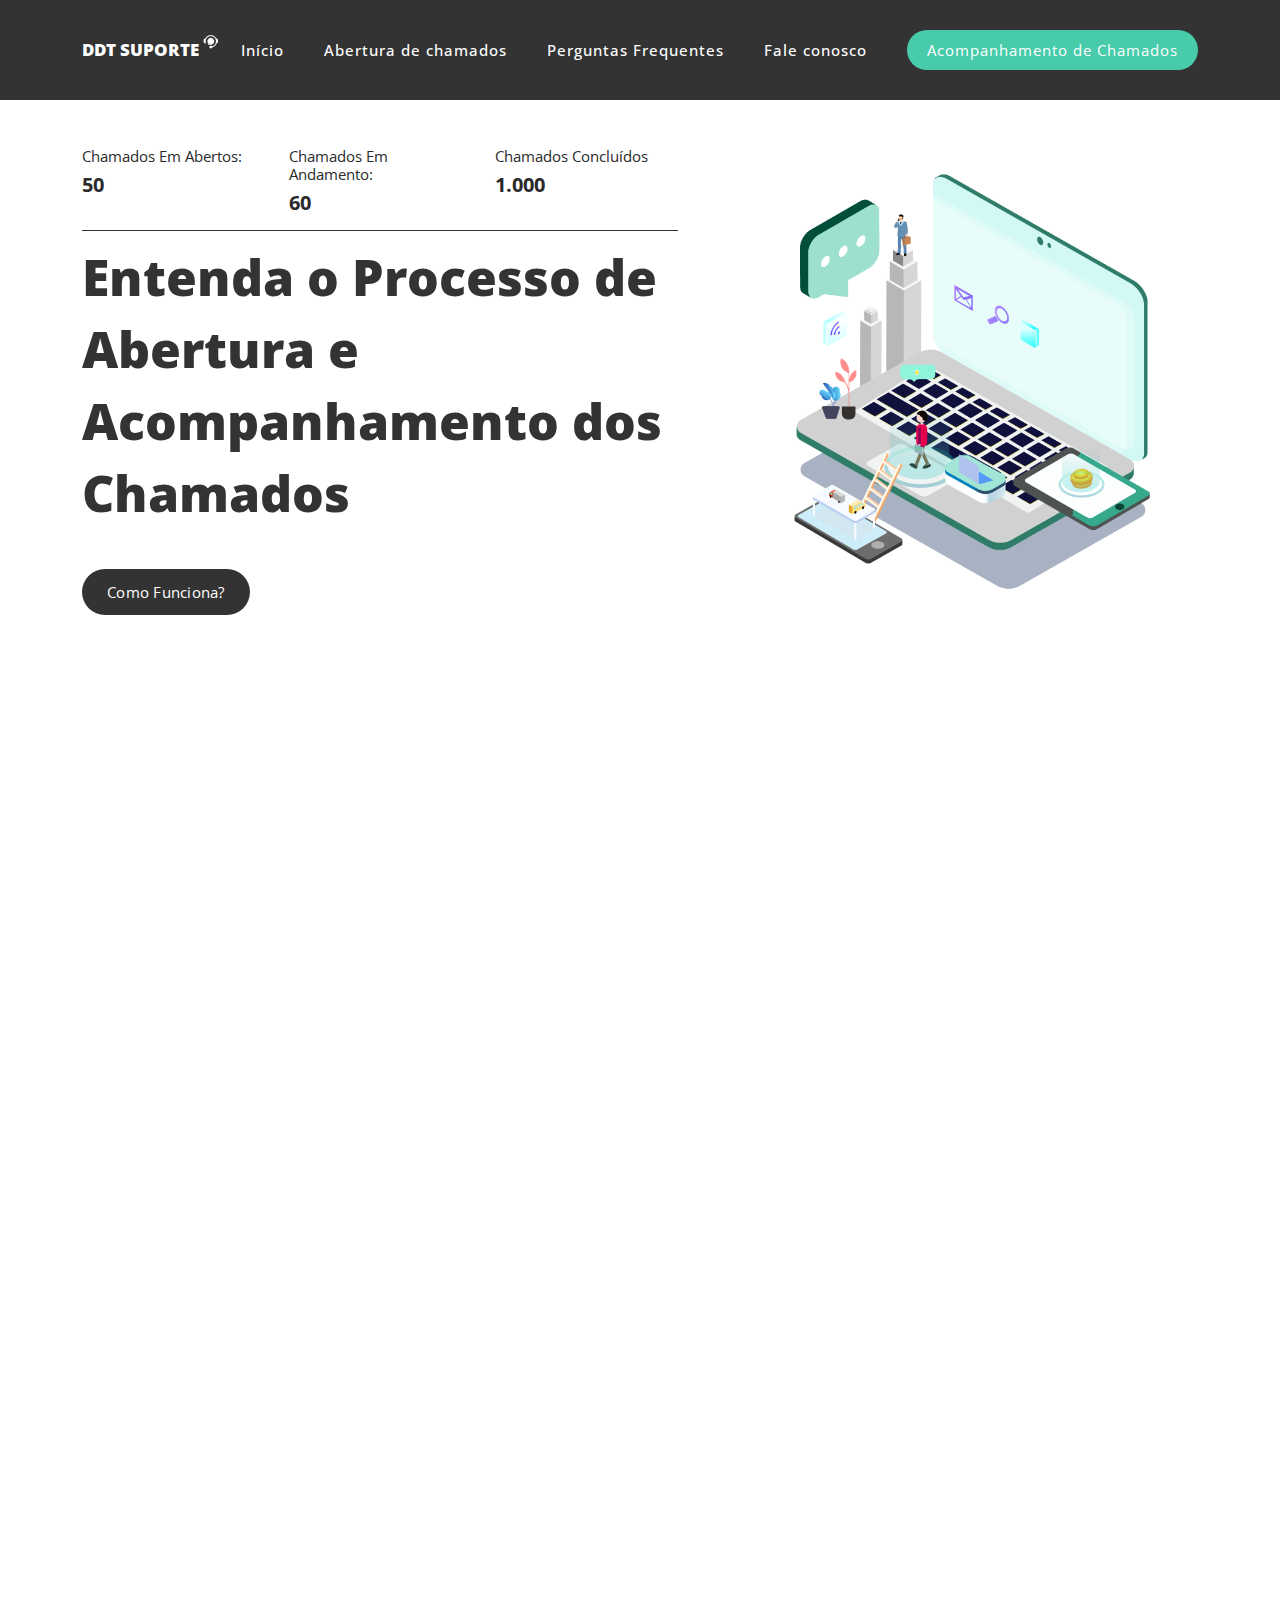
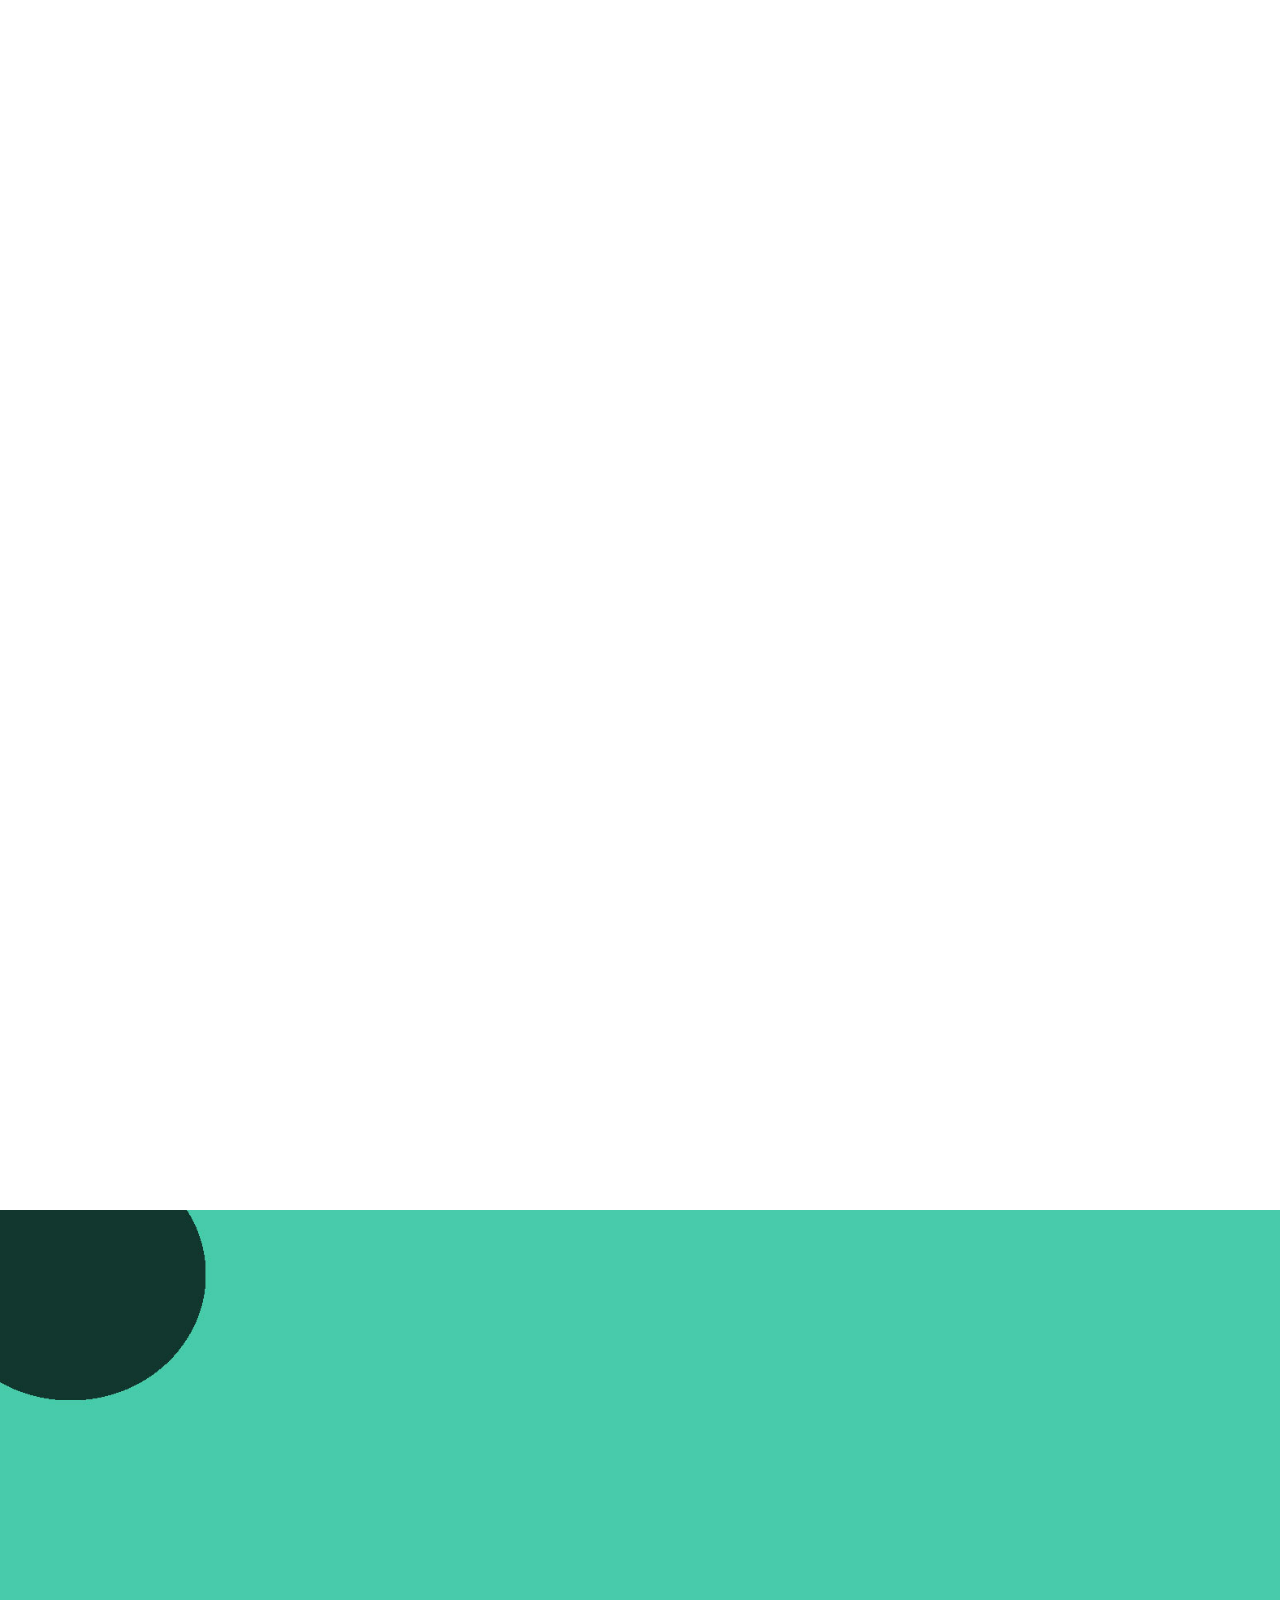
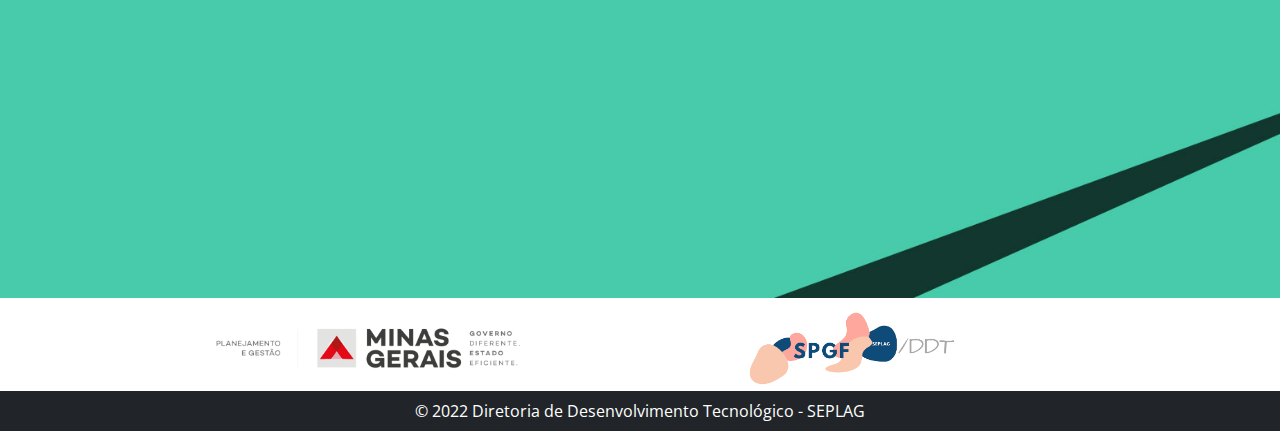
<file: index.html>
<!DOCTYPE html>
<html lang="en">

  <head>

    <meta charset="UTF-8">
    <meta name="viewport" content="width=device-width, initial-scale=1, shrink-to-fit=no">
    <meta name="description" content="">
    <meta name="author" content="">
    <link rel="preconnect" href="https://fonts.gstatic.com">
    <link href="https://fonts.googleapis.com/css2?family=Open+Sans:wght@300;400;600;700;800&display=swap" rel="stylesheet">

    <title>DDT-Suporte</title>

    <!-- Bootstrap core CSS -->
    <link href="vendor/bootstrap/css/bootstrap.min.css" rel="stylesheet">


    <!-- Additional CSS Files -->
    <link rel="stylesheet" href="assets/css/fontawesome.css">
    <link rel="stylesheet" href="assets/css/templatemo-seo-dream.css">
    <link rel="stylesheet" href="assets/css/animated.css">
    <link rel="stylesheet" href="assets/css/owl.css">
<!--

TemplateMo 563 SEO Dream

https://templatemo.com/tm-563-seo-dream

-->

</head>

<body>

  <!-- ***** Preloader Start ***** -->
  <div id="js-preloader" class="js-preloader">
    <div class="preloader-inner">
      <span class="dot"></span>
      <div class="dots">
        <span></span>
        <span></span>
        <span></span>
      </div>
    </div>
  </div>
  <!-- ***** Preloader End ***** -->

  <!-- ***** Header Area Start ***** -->
  <header class="header-area header-sticky wow slideInDown" data-wow-duration="0.75s" data-wow-delay="0s">
    <div class="container">
      <div class="row">
        <div class="col-12">
          <nav class="main-nav">
            <!-- ***** Logo Start ***** -->
            <a href="index.html" class="logo">
              <h4>DDT SUPORTE <img src="assets/images/logo-icon2.png" alt=""></h4>
            </a>
            <!-- ***** Logo End ***** -->
            <!-- ***** Menu Start ***** -->
            <ul class="nav">
              <li class="scroll-to-section"><a href="#top" class="active">Início</a></li>
              <li class="scroll-to-section"><a href="#chamados">Abertura de chamados</a></li>
              <li class="scroll-to-section"><a href="#perguntas">Perguntas Frequentes</a></li>
              <li class="scroll-to-section"><a href="#contact">Fale conosco</a></li>
              <li class="scroll-to-section"><div class="main-blue-button"><a href="#acompanhamento">Acompanhamento de Chamados</a></div></li>
            </ul>
            <a class='menu-trigger'>
                <span>Menu</span>
            </a>
            <!-- ***** Menu End ***** -->
          </nav>
        </div>
      </div>
    </div>
  </header>
  <!-- ***** Header Area End ***** -->

  <div class="main-banner wow fadeIn" id="top" data-wow-duration="1s" data-wow-delay="0.5s">
    <div class="container">
      <div class="row">
        <div class="col-lg-12">
          <div class="row">
            <div class="col-lg-7 align-self-center">
              <div class="left-content header-text wow fadeInLeft" data-wow-duration="1s" data-wow-delay="1s">
                <div class="row">
                  <div class="col-lg-4 col-sm-4">
                    <div class="info-stat">
                      <h6>Chamados em Abertos:</h6>
                      <h4>50</h4>
                    </div>
                  </div>
                  <div class="col-lg-4 col-sm-4">
                    <div class="info-stat">
                      <h6>Chamados em Andamento:</h6>
                      <h4>60</h4>
                    </div>
                  </div>
                  <div class="col-lg-4 col-sm-4">
                    <div class="info-stat">
                      <h6>Chamados Concluídos</h6>
                      <h4>1.000</h4>
                    </div>
                  </div>
                  <div class="col-lg-12">
                    <h2>Entenda o Processo de Abertura e Acompanhamento dos Chamados</h2>
                  </div>
                  <div class="col-lg-12">
                    <div class="main-green-button scroll-to-section">
                      <a href="#chamados">Como Funciona?</a>
                    </div>
                  </div>
                </div>
              </div>
            </div>
            <div class="col-lg-5">
              <div class="right-image wow fadeInRight" data-wow-duration="1s" data-wow-delay="0.5s">
                <img src="assets/images/banner-right-image.png" alt="">
              </div>
            </div>
          </div>
        </div>
      </div>
    </div>
  </div>

    <div id="chamados" class="our-services section">
      <div class="container">
        <div class="row">
          <div class="col-lg-6 offset-lg-3">
            <div class="section-heading wow bounceIn" data-wow-duration="1s" data-wow-delay="0.2s">
              <h6>Processos Para Abertura de Chamados</h6>
              <h2>Entenda Como <span>Abrir</span> Cada Tipo de <em>Chamado</em></h2>
            </div>
          </div>
        </div>
      </div>
      <div class="container-fluid">
        <div class="row">
          <div class="hand col-lg-4"onclick="navToLink2()" >
              <div id="setblock"class="service-item wow bounceInUp" data-wow-duration="1s" data-wow-delay="0.3s">
              <div class="row">
                <div class="col-lg-4">
                  <div class="icon">
                    <img src="assets/images/service-icon-01.png" alt="">
                  </div>
                </div>
                <div class="col-lg-8">
                  <div class="right-content">
                    <a href="index2.html">
                      <h4>Remanejamento de Computador</h4>
                      <p>Entenda como abrir e qual o tempo de realização do chamado de remanejamento.</p>
                    </a>
                  </div>
                </div>

              </div>
            </div>
          </div>
          <div onclick="navToLink3()" class="hand col-lg-4">
            <div class="service-item wow bounceInUp" data-wow-duration="1s" data-wow-delay="0.4s">
              <div class="row">
                <div class="col-lg-4">
                  <div class="icon">
                    <img src="assets/images/service-icon-02.png" alt="">
                  </div>
                </div>
                <div class="col-lg-8">
                  <div class="right-content">
                    <a href="index3.html">
                      <h4>Criação de Usuários e e-mails</h4>
                      <p>Entenda como abrir e qual o tempo de realização do chamado de criação de user e/ou e-mail.</p>
                    </a>
                  </div>
                </div>
              </div>
            </div>
          </div>
          <div onclick="navToLink4()" class="hand col-lg-4">
            <div class="service-item wow bounceInUp" data-wow-duration="1s" data-wow-delay="0.5s">
              <div class="row">
                <div class="col-lg-4">
                  <div class="icon">
                    <img src="assets/images/service-icon-03.png" alt="">
                  </div>
                </div>
                <div class="col-lg-8">
                  <div class="right-content">
                    <a href="index4.html">
                      <h4>Desbloqueio ou Troca de Senha</h4>
                      <p>Entenda como abrir e qual o tempo de realização do chmado de desbloqueio e troca de senha.</p>
                    </a>
                  </div>
                </div>
              </div>
            </div>
          </div>
          <div onclick="navToLink5()" class="hand col-lg-4">
            <div class="service-item wow bounceInUp" data-wow-duration="1s" data-wow-delay="0.6s">
              <div class="row">
                <div class="col-lg-4">
                  <div class="icon">
                    <img src="assets/images/service-icon-034.png" alt="">
                  </div>
                </div>
                <div class="col-lg-8">
                  <div class="right-content">
                    <a href="index5.html">
                      <h4>Problemas de acesso a VPN</h4>
                      <p>Entenda como abrir e qual o tempo de realização do chmado de problemas com acesso a VPN.</p>
                    </a>
                  </div>
                </div>
              </div>
            </div>
          </div>
          <div onclick="navToLink6()" class="hand col-lg-4">
            <div class="service-item wow bounceInUp" data-wow-duration="1s" data-wow-delay="0.7s">
              <div class="row">
                <div class="col-lg-4">
                  <div class="icon">
                    <img src="assets/images/service-icon-012.png" alt="">
                  </div>
                </div>
                <div class="col-lg-8">
                  <div class="right-content">
                    <a href="index6.html">
                      <h4>Permissões e Mapeamento</h4>
                      <p>Entenda como abrir e qual o tempo de realização do chamado de permissões e mapeamentos.</p>
                    </a>
                  </div>
                </div>
              </div>
            </div>
          </div>
          <div onclick="navToLink7()" class="hand col-lg-4">
            <div class="service-item wow bounceInUp" data-wow-duration="1s" data-wow-delay="0.8s">
              <div class="row">
                <div class="col-lg-4">
                  <div class="icon">
                    <img src="assets/images/service-icon-022.png" alt="">
                  </div>
                </div>
                <div class="col-lg-8">
                  <div class="right-content">
                    <a href="index7.html">
                      <h4>Reparo em Computadores</h4>
                      <p>Entenda como abrir e qual o tempo de realização do chmado de Reparo.</p>
                    </a>
                  </div>
                </div>
              </div>
            </div>
          </div>
        </div>
      </div>
    </div>

  <div id="acompanhamento" class="about-us section">
    <div class="container">
      <div class="row">
        <div class="col-lg-6">
          <div class="left-image wow fadeInLeft" data-wow-duration="1s" data-wow-delay="0.5s">
            <a href="https://portalseplagmg.lanlink.com.br/assystnet/"><img src="assets/images/teste2.png" alt="" target="_blank"></a>
          </div>
        </div>
        <div class="col-lg-6 align-self-center wow fadeInRight" data-wow-duration="1s" data-wow-delay="0.5s">
          <div class="section-heading">
            <h6>Acompanhe o Status do Seu Chamado</h6>
            <h2>Para <em>Acompanhar</em> seu chamado clique no <span>link</span></h2>
          </div>
          <div class="row">
            <div class="col-lg-4 col-sm-4">
              <div class="about-item">
                <h4>Passo 1</h4>
                <h6>Acesse e entre com seu Login de rede</h6>
              </div>
            </div>
            <div class="col-lg-4 col-sm-4">
              <div class="about-item">
                <h4>Passo 2</h4>
                <h6>Localize o chamado Desejado</h6>
              </div>
            </div>
            <div class="col-lg-4 col-sm-4">
              <div class="about-item">
                <h4>Passo 3</h4>
                <h6>Acompanhe o Andamento do Chamado</h6>
              </div>
            </div>
          </div>
          <p><a rel="nofollow" href="" target="_parent"></a> Aqui você poderá encontrar o historico de seus chamados, o andamento dos chamados abertos e a situação de cada um.</p>
          <div class="main-green-button"><a href="https://portalseplagmg.lanlink.com.br/assystnet/" target="_blank">ACOMPANHE SEU CHAMADO</a></div>
        </div>
      </div>
    </div>
  </div>

  <div id="perguntas" class="section-heading">
    <div class="container">
      <div class="row">
        <div class="col-lg-12 wow fadeInUp" data-wow-duration="0.5s" data-wow-delay="0.25s">
          <form id="contact" action="" method="post">
            <h2> <em>Perguntas</em>  <span>Frequentes</span></h2>

            <div class="accordion accordion-flush" id="accordionFlushExample">
              <div class="accordion-item">
                <h2 class="accordion-header" id="flush-headingOne">
                  <button class="accordion-button collapsed" type="button" data-bs-toggle="collapse" data-bs-target="#flush-collapseOne" aria-expanded="false" aria-controls="flush-collapseOne">
                    Como posso Trocar minha senha?
                  </button>
                </h2>
                <div id="flush-collapseOne" class="accordion-collapse collapse" aria-labelledby="flush-headingOne" data-bs-parent="#accordionFlushExample">
                  <div class="accordion-body">BLAAAA<code>.accordion-flush</code> class. This is the first item's accordion body.</div>
                </div>
              </div>
              <div class="accordion-item">
                <h2 class="accordion-header" id="flush-headingTwo">
                  <button class="accordion-button collapsed" type="button" data-bs-toggle="collapse" data-bs-target="#flush-collapseTwo" aria-expanded="false" aria-controls="flush-collapseTwo">
                    Como Solicitar um remanejamento?
                  </button>
                </h2>
                <div id="flush-collapseTwo" class="accordion-collapse collapse" aria-labelledby="flush-headingTwo" data-bs-parent="#accordionFlushExample">
                  <div class="accordion-body">Placeholder content for this accordion, which is intended to demonstrate the <code>.accordion-flush</code> class. This is the second item's accordion body. Let's imagine this being filled with some actual content.</div>
                </div>
              </div>
              <div class="accordion-item">
                <h2 class="accordion-header" id="flush-headingThree">
                  <button class="accordion-button collapsed" type="button" data-bs-toggle="collapse" data-bs-target="#flush-collapseThree" aria-expanded="false" aria-controls="flush-collapseThree">
                    Como Acessar Meu E-mail?
                  </button>
                </h2>
                <div id="flush-collapseThree" class="accordion-collapse collapse" aria-labelledby="flush-headingThree" data-bs-parent="#accordionFlushExample">
                  <div class="accordion-body">Placeholder content for this accordion, which is intended to demonstrate the <code>.accordion-flush</code> class. This is the third item's accordion body. Nothing more exciting happening here in terms of content, but just filling up the space to make it look, at least at first glance, a bit more representative of how this would look in a real-world application.</div>
                </div>
              </div>
            </div>




          </form>
        </div>
      </div>
    </div>
  </div>





  <div id="contact" class="contact-us section">
    <div class="container">
      <div class="row">
        <div class="col-lg-12 wow fadeInUp" data-wow-duration="0.5s" data-wow-delay="0.25s">
          <form id="contact" action="" method="post">
            <div class="row">
              <div class="col-lg-6 offset-lg-3">
                <div id="text_contact"class="section-heading">
                  <h6>Canais de Atendimento</h6>
                  <h2> Abrir Chamados, Tirar dúvidas e sugestões</h2>
                </div>
              </div>
              <div class="col-lg-4">
                <div class="contact-info">
                  <ul>
                    <li>
                      <div class="icon">
                        <img src="assets/images/contact-icon-01.png" alt="email icon">
                      </div>
                      <a href="#">suporteti.ca@lanlink.com.br</a>
                    </li>

                  </ul>
                </div>
              </div>
              <div class="col-lg-4">
                <div class="contact-info">
                  <ul>
                    <li>
                      <div class="icon">
                        <img src="assets/images/contact-icon-02.png" alt="phone">
                      </div>
                      <a href="#">0800 052 8055</a>
                    </li>

                  </ul>
                </div>
              </div>
              <div class="col-lg-4">
                <div class="contact-info">
                  <ul>
                    <li>
                      <div class="icon">
                        <img src="assets/images/contact-icon-02.png" alt="phone">
                      </div>
                      <a href="#">Ramal 9 (Cidade Administrativa)</a>
                    </li>
                  </ul>
                </div>
              </div>
            </div>
          </form>
        </div>
      </div>
    </div>
  </div>

  <!-- Footer -->

  <footer class="text-center text-white">
    <div class="d-flex flex-row">
      <div class="col-md-2">

      </div>
      <div class="col-md-3 text-center"><center><img src="assets//images/governo.png"></center>

      </div>
      <div class="col-md-2">

      </div>
      <div class="col-md-2 text-center"><center><img src="assets//images/ddt.png"></center>

      </div>
      <div class="col-md-3">

      </div>

    </div>
  <!-- Copyright -->
  <div class="bg-dark text-center p-2" style="background-color: rgba(0, 0, 0, 0.2);">
    © 2022 Diretoria de Desenvolvimento Tecnológico - SEPLAG

  </div>
  <!-- Copyright -->
  </footer>
  <!-- Footer -->

  <!-- Scripts -->
  <script src="vendor/jquery/jquery.min.js"></script>
  <script src="vendor/bootstrap/js/bootstrap.bundle.min.js"></script>
  <script src="assets/js/owl-carousel.js"></script>
  <script src="assets/js/animation.js"></script>
  <script src="assets/js/imagesloaded.js"></script>
  <script src="assets/js/custom.js"></script>

</body>
</html>
</file>
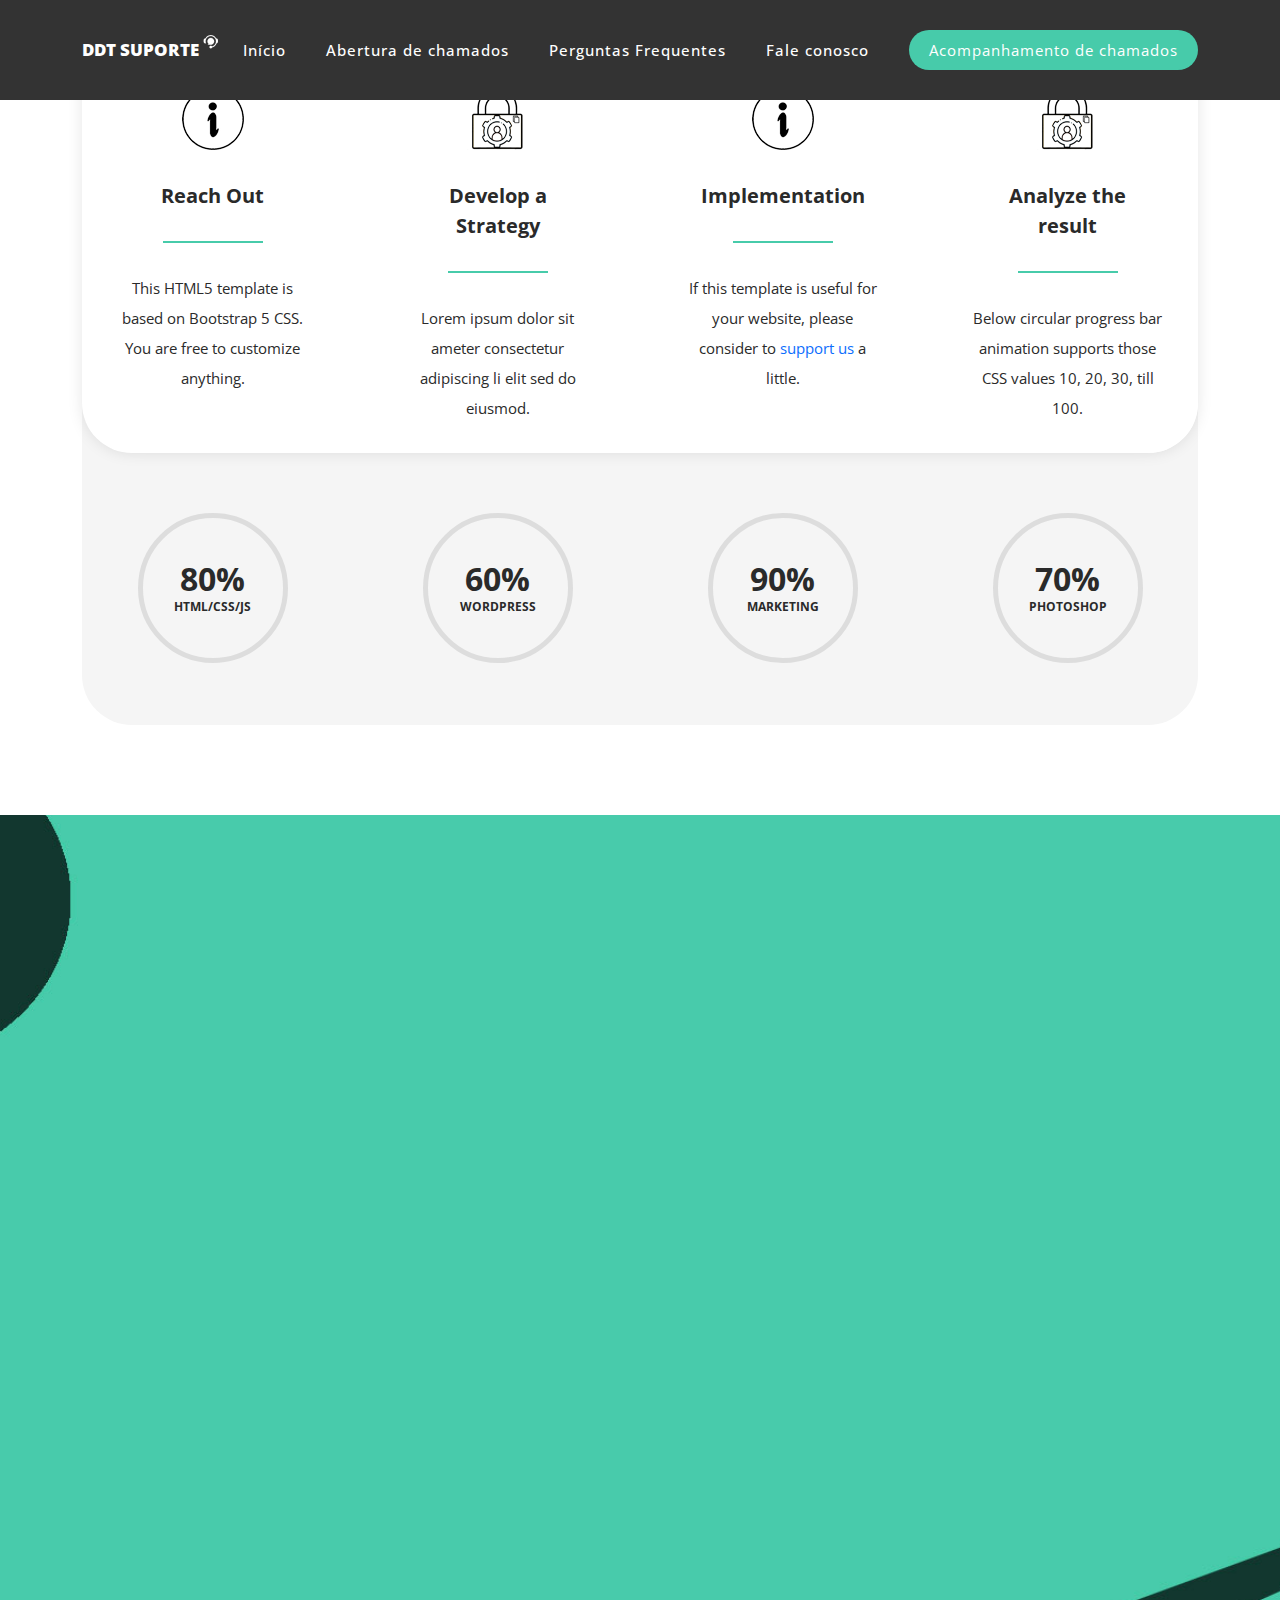
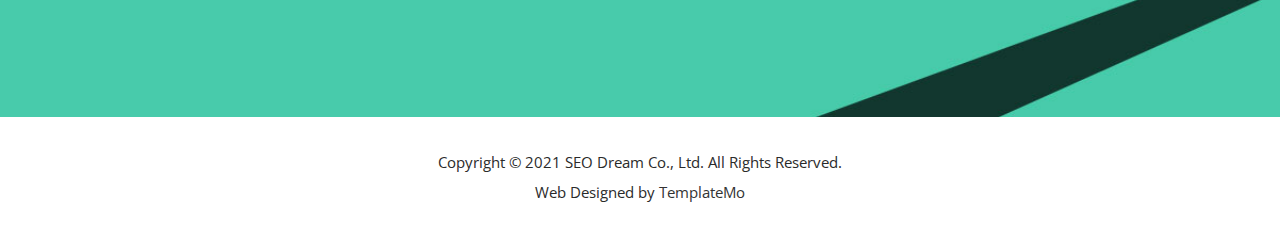
<file: index2.html>
<!DOCTYPE html>
<html lang="en">

  <head>

    <meta charset="UTF-8">
    <meta name="viewport" content="width=device-width, initial-scale=1, shrink-to-fit=no">
    <meta name="description" content="">
    <meta name="author" content="">
    <link rel="preconnect" href="https://fonts.gstatic.com">
    <link href="https://fonts.googleapis.com/css2?family=Open+Sans:wght@300;400;600;700;800&display=swap" rel="stylesheet">

    <title>DDT-Suporte</title>

    <!-- Bootstrap core CSS -->
    <link href="vendor/bootstrap/css/bootstrap.min.css" rel="stylesheet">


    <!-- Additional CSS Files -->
    <link rel="stylesheet" href="assets/css/fontawesome.css">
    <link rel="stylesheet" href="assets/css/templatemo-seo-dream.css">
    <link rel="stylesheet" href="assets/css/animated.css">
    <link rel="stylesheet" href="assets/css/owl.css">
<!--

TemplateMo 563 SEO Dream

https://templatemo.com/tm-563-seo-dream

-->

</head>

<body>

  <!-- ***** Preloader Start ***** -->
  <div id="js-preloader" class="js-preloader">
    <div class="preloader-inner">
      <span class="dot"></span>
      <div class="dots">
        <span></span>
        <span></span>
        <span></span>
      </div>
    </div>
  </div>
  <!-- ***** Preloader End ***** -->

  <!-- ***** Header Area Start ***** -->
  <header class="header-area header-sticky wow slideInDown" data-wow-duration="0.75s" data-wow-delay="0s">
    <div class="container">
      <div class="row">
        <div class="col-12">
          <nav class="main-nav">
            <!-- ***** Logo Start ***** -->
            <a href="index.html" class="logo">
              <h4>DDT SUPORTE <img src="assets/images/logo-icon2.png" alt=""></h4>
            </a>
            <!-- ***** Logo End ***** -->
            <!-- ***** Menu Start ***** -->
            <ul class="nav">
              <li class="scroll-to-section"><a href="#top" class="active">Início</a></li>
              <li class="scroll-to-section"><a href="#features">Abertura de chamados</a></li>
              <li class="scroll-to-section"><a href="#about">Perguntas Frequentes</a></li>
              <li class="scroll-to-section"><a href="#services">Fale conosco</a></li>
              <li class="scroll-to-section"><div class="main-blue-button"><a href="#contact">Acompanhamento de chamados</a></div></li>
            </ul>
            <a class='menu-trigger'>
                <span>Menu</span>
            </a>
            <!-- ***** Menu End ***** -->
          </nav>
        </div>
      </div>
    </div>
  </header>
  <!-- ***** Header Area End ***** -->
<div class="row">
    <br>
</div>
  <div id="features" class="features section">
    <div class="container">
      <div class="row">
        <div class="col-lg-12">
          <div class="features-content">
            <div class="row">
              <div class="col-lg-3">
                <div class="features-item first-feature wow fadeInUp" data-wow-duration="1s" data-wow-delay="0s">
                  <div class="first-number number">
                    <h6>01</h6>
                  </div>
                  <div class="icon"></div>
                  <h4>Reach Out</h4>
                  <div class="line-dec"></div>
                  <p>This HTML5 template is based on Bootstrap 5 CSS. You are free to customize anything.</p>
                </div>
              </div>
              <div class="col-lg-3">
                <div class="features-item second-feature wow fadeInUp" data-wow-duration="1s" data-wow-delay="0.2s">
                  <div class="second-number number">
                    <h6>02</h6>
                  </div>
                  <div class="icon"></div>
                  <h4>Develop a Strategy</h4>
                  <div class="line-dec"></div>
                  <p>Lorem ipsum dolor sit ameter consectetur adipiscing li elit sed do eiusmod.</p>
                </div>
              </div>
              <div class="col-lg-3">
                <div class="features-item first-feature wow fadeInUp" data-wow-duration="1s" data-wow-delay="0.4s">
                  <div class="third-number number">
                    <h6>03</h6>
                  </div>
                  <div class="icon"></div>
                  <h4>Implementation</h4>
                  <div class="line-dec"></div>
                  <p>If this template is useful for your website, please consider to <a rel="nofollow" href="https://www.paypal.me/templatemo" target="_blank">support us</a> a little.</p>
                </div>
              </div>
              <div class="col-lg-3">
                <div class="features-item second-feature last-features-item wow fadeInUp" data-wow-duration="1s" data-wow-delay="0.6s">
                  <div class="fourth-number number">
                    <h6>04</h6>
                  </div>
                  <div class="icon"></div>
                  <h4>Analyze the result</h4>
                  <div class="line-dec"></div>
                  <p>Below circular progress bar animation supports those CSS values 10, 20, 30, till 100.</p>
                </div>
              </div>
            </div>
          </div>
        </div>
        <div class="col-lg-12">
          <div class="skills-content">
            <div class="row">
              <div class="col-lg-3">
                <div class="skill-item wow fadeIn" data-wow-duration="1s" data-wow-delay="0s">
                  <div class="progress" data-percentage="80">
                    <span class="progress-left">
                      <span class="progress-bar"></span>
                    </span>
                    <span class="progress-right">
                      <span class="progress-bar"></span>
                    </span>
                    <div class="progress-value">
                      <div>
                        80%<br>
                        <span>HTML/CSS/JS</span>
                      </div>
                    </div>
                  </div>
                </div>
              </div>
              <div class="col-lg-3">
                <div class="skill-item wow fadeIn" data-wow-duration="1s" data-wow-delay="0.2s">
                  <div class="progress" data-percentage="60">
                    <span class="progress-left">
                      <span class="progress-bar"></span>
                    </span>
                    <span class="progress-right">
                      <span class="progress-bar"></span>
                    </span>
                    <div class="progress-value">
                      <div>
                        60%<br>
                        <span>Wordpress</span>
                      </div>
                    </div>
                  </div>
                </div>
              </div>
              <div class="col-lg-3">
                <div class="skill-item wow fadeIn" data-wow-duration="1s" data-wow-delay="0.4s">
                  <div class="progress" data-percentage="90">
                    <span class="progress-left">
                      <span class="progress-bar"></span>
                    </span>
                    <span class="progress-right">
                      <span class="progress-bar"></span>
                    </span>
                    <div class="progress-value">
                      <div>
                        90%<br>
                        <span>Marketing</span>
                      </div>
                    </div>
                  </div>
                </div>
              </div>
              <div class="col-lg-3">
                <div class="skill-item last-skill-item wow fadeIn" data-wow-duration="1s" data-wow-delay="0.6s">
                  <div class="progress" data-percentage="70">
                    <span class="progress-left">
                      <span class="progress-bar"></span>
                    </span>
                    <span class="progress-right">
                      <span class="progress-bar"></span>
                    </span>
                    <div class="progress-value">
                      <div>
                        70%<br>
                        <span>Photoshop</span>
                      </div>
                    </div>
                  </div>
                </div>
              </div>
            </div>
          </div>
        </div>
      </div>
    </div>
  </div>
  <div id="contact" class="contact-us section">
    <div class="container">
      <div class="row">
        <div class="col-lg-12 wow fadeInUp" data-wow-duration="0.5s" data-wow-delay="0.25s">
          <form id="contact" action="https://formsubmit.co/informatica@planejamento.mg.gov.br" method="post">
            <input type="hidden" name="_captcha" value="false">
            <div class="row">
              <div class="col-lg-6 offset-lg-3">
                <div class="section-heading">
                  <h6>Contact Us</h6>
                  <h2>Fill Out The Form Below To <span>Get</span> In <em>Touch</em> With Us</h2>
                </div>
              </div>
              <div class="col-lg-9">
                <div class="row">
                  <div class="col-lg-6">
                    <fieldset>
                      <input type="name" name="name" id="name" placeholder="Name" autocomplete="on" required>
                    </fieldset>
                  </div>
                  <div class="col-lg-6">
                    <fieldset>
                      <input type="surname" name="surname" id="surname" placeholder="Surname" autocomplete="on" required>
                    </fieldset>
                  </div>
                  <div class="col-lg-6">
                    <fieldset>
                      <input type="text" name="email" id="email" pattern="[^ @]*@[^ @]*" placeholder="Your Email" required="">
                    </fieldset>
                  </div>
                  <div class="col-lg-6">
                    <fieldset>
                      <input type="subject" name="subject" id="subject" placeholder="Subject" autocomplete="on">
                    </fieldset>
                  </div>
                  <div class="col-lg-12">
                    <fieldset>
                      <textarea name="message" type="text" class="form-control" id="message" placeholder="Message" required=""></textarea>
                    </fieldset>
                  </div>
                  <div class="col-lg-12">
                    <fieldset>
                      <button type="submit" id="form-submit" class="main-button ">Send Message Now</button>
                      <input type="hidden" name="_next" value="index2.html">
                    </fieldset>
                  </div>
                </div>
              </div>
              <div class="col-lg-3">
                <div class="contact-info">
                  <ul>
                    <li>
                      <div class="icon">
                        <img src="assets/images/contact-icon-01.png" alt="email icon">
                      </div>
                      <a href="#">info@company.com</a>
                    </li>
                    <li>
                      <div class="icon">
                        <img src="assets/images/contact-icon-02.png" alt="phone">
                      </div>
                      <a href="#">+001-002-0034</a>
                    </li>
                    <li>
                      <div class="icon">
                        <img src="assets/images/contact-icon-03.png" alt="location">
                      </div>
                      <a href="#">26th Street, Digital Villa</a>
                    </li>
                  </ul>
                </div>
              </div>
            </div>
          </form>
        </div>
      </div>
    </div>
  </div>
  <footer>
    <div class="container">
      <div class="row">
        <div class="col-lg-12">
          <p>Copyright © 2021 SEO Dream Co., Ltd. All Rights Reserved.

          <br>Web Designed by <a rel="nofollow" href="https://templatemo.com" title="free CSS templates">TemplateMo</a></p>
        </div>
      </div>
    </div>
  </footer>

  <!-- Scripts -->
  <script src="vendor/jquery/jquery.min.js"></script>
  <script src="vendor/bootstrap/js/bootstrap.bundle.min.js"></script>
  <script src="assets/js/owl-carousel.js"></script>
  <script src="assets/js/animation.js"></script>
  <script src="assets/js/imagesloaded.js"></script>
  <script src="assets/js/custom.js"></script>

</body>
</html>
</file>
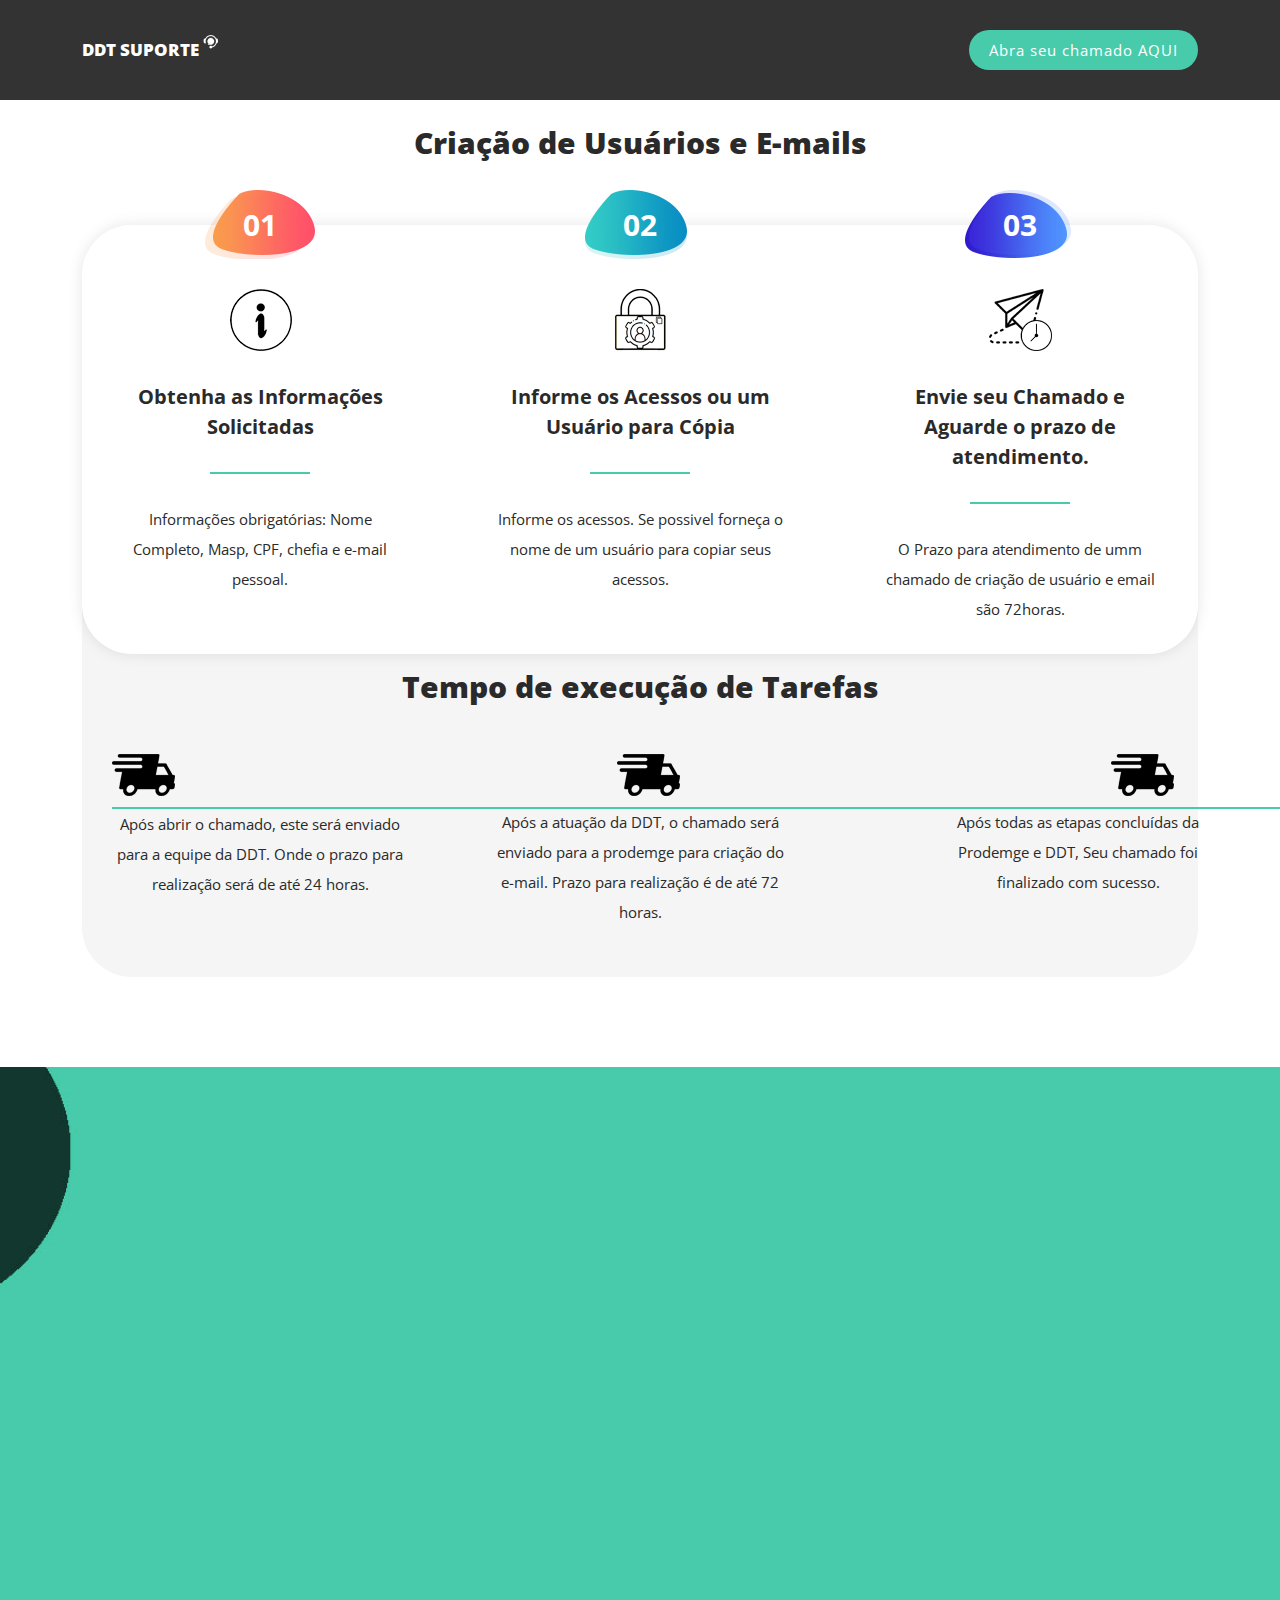
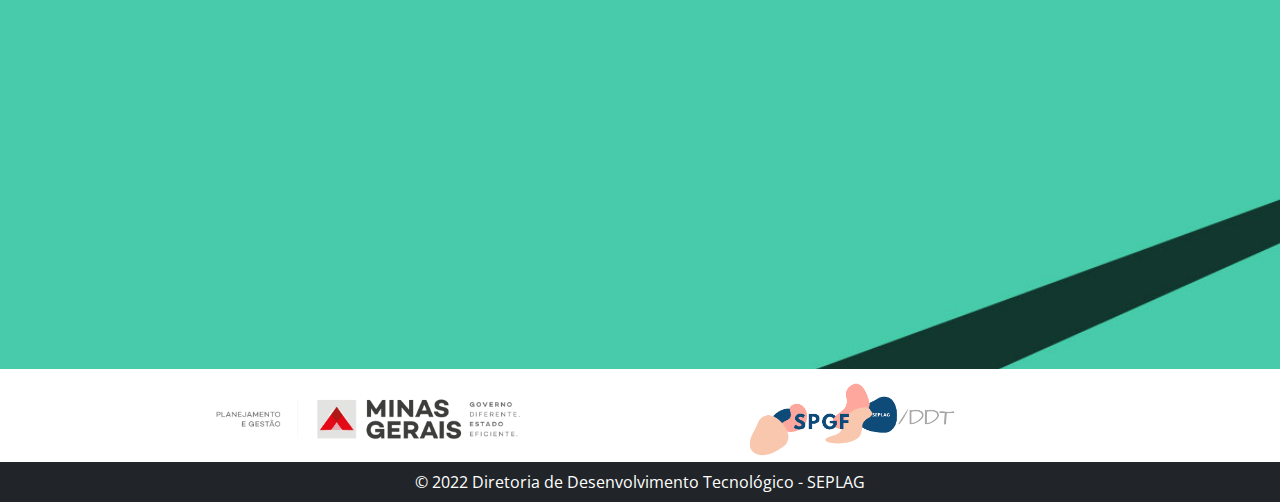
<file: index3.html>
<!DOCTYPE html>
<html lang="en">

<head>

  <meta charset="UTF-8">
  <meta name="viewport" content="width=device-width, initial-scale=1, shrink-to-fit=no">
  <meta name="description" content="">
  <meta name="author" content="">
  <link rel="preconnect" href="https://fonts.gstatic.com">
  <link href="https://fonts.googleapis.com/css2?family=Open+Sans:wght@300;400;600;700;800&display=swap" rel="stylesheet">

  <title>DDT-Suporte</title>

  <!-- Bootstrap core CSS -->
  <link href="vendor/bootstrap/css/bootstrap.min.css" rel="stylesheet">


  <!-- Additional CSS Files -->
  <link rel="stylesheet" href="assets/css/fontawesome.css">
  <link rel="stylesheet" href="assets/css/templatemo-seo-dream.css">
  <link rel="stylesheet" href="assets/css/animated.css">
  <link rel="stylesheet" href="assets/css/owl.css">
  <!--

  TemplateMo 563 SEO Dream

  https://templatemo.com/tm-563-seo-dream

-->

</head>

<body>

  <!-- ***** Preloader Start ***** -->
  <div id="js-preloader" class="js-preloader">
    <div class="preloader-inner">
      <span class="dot"></span>
      <div class="dots">
        <span></span>
        <span></span>
        <span></span>
      </div>
    </div>
  </div>
  <!-- ***** Preloader End ***** -->

  <!-- ***** Header Area Start ***** -->
  <header class="header-area header-sticky wow slideInDown" data-wow-duration="0.75s" data-wow-delay="0s">
    <div class="container">
      <div class="row">
        <div class="col-12">
          <nav class="main-nav">
            <!-- ***** Logo Start ***** -->
            <a href="index.html" class="logo">
              <h4>DDT SUPORTE <img src="assets/images/logo-icon2.png" alt=""></h4>
            </a>
            <!-- ***** Logo End ***** -->
            <!-- ***** Menu Start ***** -->
            <ul class="nav">

              <li class="scroll-to-section"><div class="main-blue-button"><a href="#contact">Abra seu chamado AQUI</a></div></li>
            </ul>
            <a class='menu-trigger'>
              <span>Menu</span>
            </a>
            <!-- ***** Menu End ***** -->
          </nav>
        </div>
      </div>
    </div>
  </header>
  <!-- ***** Header Area End ***** -->
  <div class="row">
    <br><br><br><br><br>
  </div>
  <div id="titulo" class="row text-center section-heading wow bounceIn">
    <h2>Criação de Usuários e E-mails</h2>
  </div>
  <div id="features" class="features section">
    <div class="container">
      <div class="row">
        <div class="col-lg-12">
          <div class="features-content">
            <div class="row">
              <div class="col-lg-4">
                <div class="features-item first-feature wow fadeInUp" data-wow-duration="1s" data-wow-delay="0s">
                  <div class="first-number number">
                    <h6>01</h6>
                  </div>
                  <div class="icon"></div>
                  <h4>Obtenha as Informações Solicitadas</h4>
                  <div class="line-dec"></div>
                  <p>Informações obrigatórias: Nome Completo, Masp, CPF, chefia e e-mail pessoal.</p>
                </div>
              </div>
              <div class="col-lg-4">
                <div class="features-item second-feature wow fadeInUp" data-wow-duration="1s" data-wow-delay="0.2s">
                  <div class="second-number number">
                    <h6>02</h6>
                  </div>
                  <div class="icon"></div>
                  <h4>Informe os Acessos ou um Usuário para Cópia</h4>
                  <div class="line-dec"></div>
                  <p>Informe os acessos. Se possivel forneça o nome de um usuário para copiar seus acessos.</p>
                </div>
              </div>
              <div class="col-lg-4">
                <div class="features-item third-feature wow fadeInUp" data-wow-duration="1s" data-wow-delay="0.4s">
                  <div class="third-number number">
                    <h6>03</h6>
                  </div>
                  <div class="icon"></div>
                  <h4>Envie seu Chamado e Aguarde o prazo de atendimento.</h4>
                  <div class="line-dec"></div>
                  <p>O Prazo para atendimento de umm chamado de criação de usuário e email são 72horas.</p>
                </div>
              </div>

            </div>
          </div>
        </div>
        <div class="col-lg-12">
          <div class="skills-content">
            <div id="titulo32" class="row text-center section-heading wow bounceIn">
              <h2>Tempo de execução de Tarefas</h2>
            </div>
            <div class="row">
                <div class="col-lg-4">
                  <div id="caminhao1" class="col-lg-4">
                    <img id="caminhao" src="assets/images/caminhao.png">
                    <div class="line-dec2"></div>
                  </div>
                  <div class="texto-tempo text-center">
                    <p>Após abrir o chamado, este será enviado para a equipe da DDT. Onde o prazo para realização será de até 24 horas.</p>
                  </div>
                </div>
                <div class="col-lg-4">
                  <div id="caminhao2" class="col-lg-4">
                    <img id="caminhao" src="assets/images/caminhao.png">
                  </div>
                  <div class="texto-tempo text-center">
                    <p>Após a atuação da DDT, o chamado será enviado para a prodemge para criação do e-mail. Prazo para realização é de até 72 horas.</p>
                  </div>
                </div>
                <div class="col-lg-4">
                <div id="caminhao3" class="col-lg-4">
                  <img id="caminhao" src="assets/images/caminhao.png">
                    <div class="texto-tempo2 text-center">
                  <p>Após todas as etapas concluídas da Prodemge e DDT, Seu chamado foi finalizado com sucesso.</p>
                </div>
                </div>
              </div>
            </div>
          </div>
        </div>
      </div>
    </div>
  </div>
  <div id="contact" class="contact-us section">
    <div class="container">
      <div class="row">
        <div class="col-lg-12 wow fadeInUp" data-wow-duration="0.5s" data-wow-delay="0.25s">
          <form id="contact" action="" method="post">
            <div class="row">
              <div class="col-lg-6 offset-lg-3">
                <div class="section-heading">
                  <h6>Abertura de Chamado</h6>
                  <h2>Realize a abertura do seu <span>CHAMADO</span>  abaixo.</h2>
                </div>
              </div>
              <div class="col-lg-12">
                <div class="row">
                  <div class="col-lg-6">
                    <fieldset>
                      <input type="name" name="name" id="name" placeholder="Nome" autocomplete="on" required>
                    </fieldset>
                  </div>
                  <div class="col-lg-6">
                    <fieldset>
                      <input type="surname" name="surname" id="surname" placeholder="Sobrenome" autocomplete="on" required>
                    </fieldset>
                  </div>
                  <div class="col-lg-6">
                    <fieldset>
                      <input type="text" name="email" id="email" pattern="[^ @]*@[^ @]*" placeholder="Email" required="">
                    </fieldset>
                  </div>
                  <div class="col-lg-6">
                    <fieldset>
                      <input type="subject" name="subject" id="subject" placeholder="Tipo de Chamado" autocomplete="on">
                    </fieldset>
                  </div>
                  <div class="col-lg-12">
                    <fieldset>
                      <textarea name="message" type="text" class="form-control" id="Informações" placeholder="Message" required=""></textarea>
                    </fieldset>
                  </div>
                  <div class="col-lg-12">
                    <fieldset>
                      <button type="submit" id="form-submit" class="main-button ">Abrir Chamado Agora!</button>
                    </fieldset>
                  </div>
                </div>
              </div>
            </div>
          </form>
        </div>
      </div>
    </div>
  </div>

  <!-- Footer -->

  <footer class="text-center text-white">
    <div class="d-flex flex-row">
      <div class="col-md-2">

      </div>
      <div class="col-md-3 text-center"><center><img src="assets//images/governo.png"></center>

      </div>
      <div class="col-md-2">

      </div>
      <div class="col-md-2 text-center"><center><img src="assets//images/ddt.png"></center>

      </div>
      <div class="col-md-3">

      </div>

    </div>
    <!-- Copyright -->
    <div class="bg-dark text-center p-2" style="background-color: rgba(0, 0, 0, 0.2);">
      © 2022 Diretoria de Desenvolvimento Tecnológico - SEPLAG

    </div>
    <!-- Copyright -->
  </footer>
  <!-- Footer -->

  <!-- Scripts -->
  <script src="vendor/jquery/jquery.min.js"></script>
  <script src="vendor/bootstrap/js/bootstrap.bundle.min.js"></script>
  <script src="assets/js/owl-carousel.js"></script>
  <script src="assets/js/animation.js"></script>
  <script src="assets/js/imagesloaded.js"></script>
  <script src="assets/js/custom.js"></script>

</body>
</html>
</file>
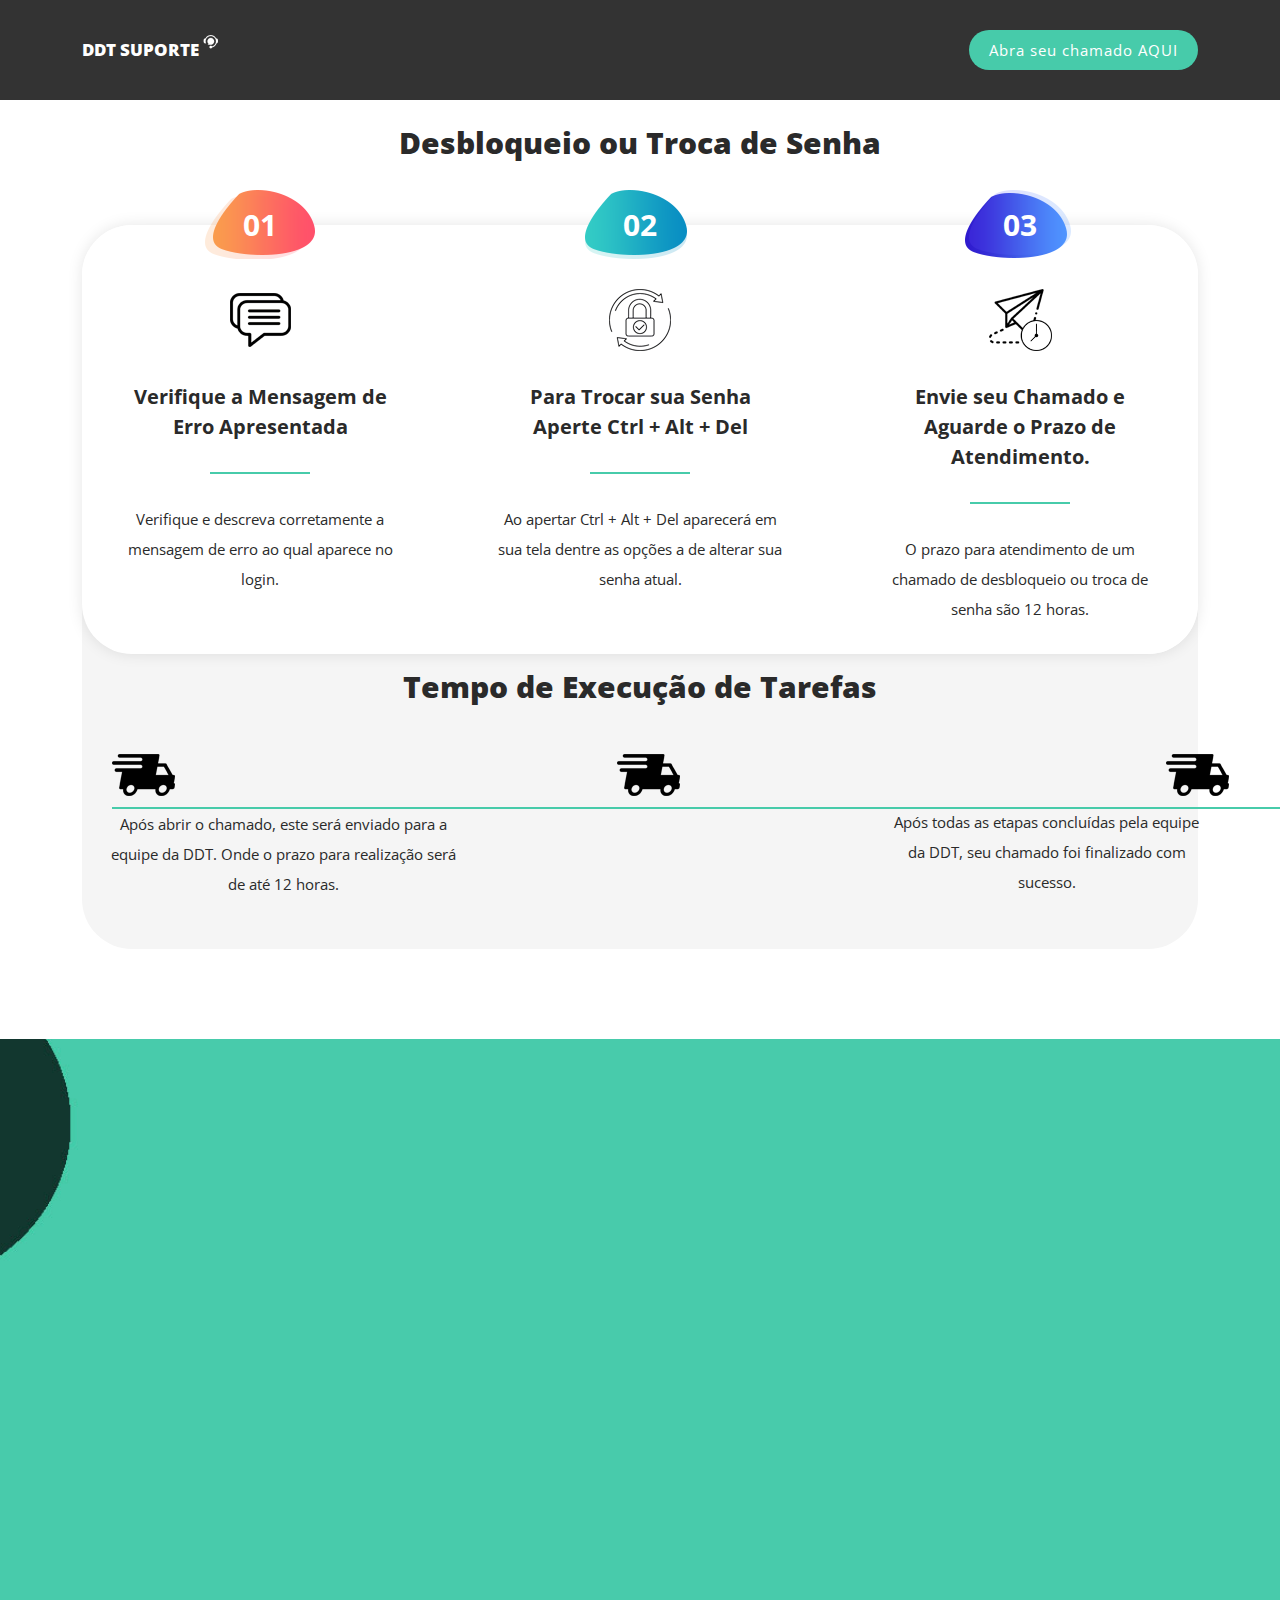
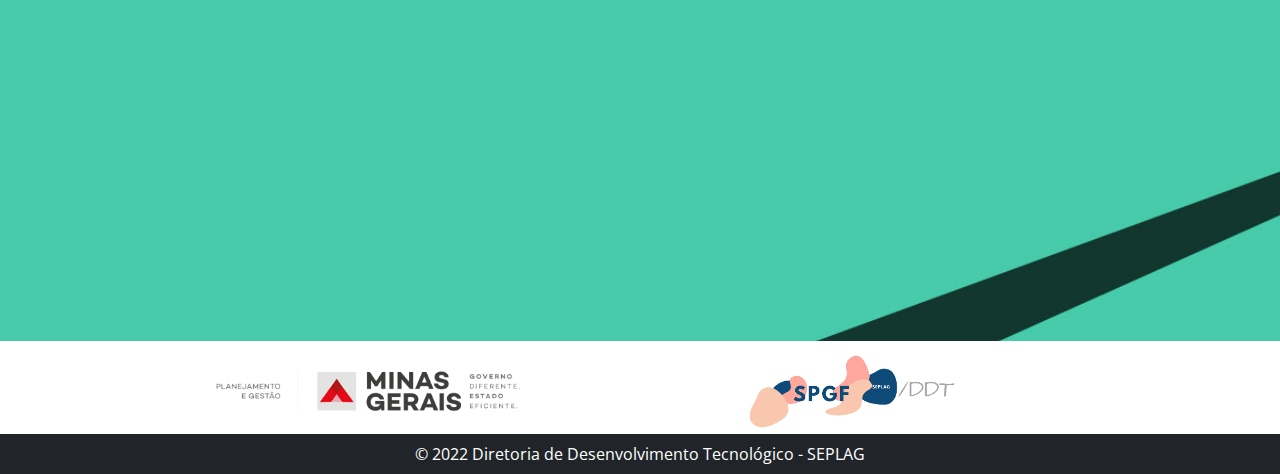
<file: index4.html>
<!DOCTYPE html>
<html lang="en">

<head>

  <meta charset="UTF-8">
  <meta name="viewport" content="width=device-width, initial-scale=1, shrink-to-fit=no">
  <meta name="description" content="">
  <meta name="author" content="">
  <link rel="preconnect" href="https://fonts.gstatic.com">
  <link href="https://fonts.googleapis.com/css2?family=Open+Sans:wght@300;400;600;700;800&display=swap" rel="stylesheet">

  <title>DDT-Suporte</title>

  <!-- Bootstrap core CSS -->
  <link href="vendor/bootstrap/css/bootstrap.min.css" rel="stylesheet">


  <!-- Additional CSS Files -->
  <link rel="stylesheet" href="assets/css/fontawesome.css">
  <link rel="stylesheet" href="assets/css/templatemo-seo-dream.css">
  <link rel="stylesheet" href="assets/css/animated.css">
  <link rel="stylesheet" href="assets/css/owl.css">
  <!--

  TemplateMo 563 SEO Dream

  https://templatemo.com/tm-563-seo-dream

-->

</head>

<body>

  <!-- ***** Preloader Start ***** -->
  <div id="js-preloader" class="js-preloader">
    <div class="preloader-inner">
      <span class="dot"></span>
      <div class="dots">
        <span></span>
        <span></span>
        <span></span>
      </div>
    </div>
  </div>
  <!-- ***** Preloader End ***** -->

  <!-- ***** Header Area Start ***** -->
  <header class="header-area header-sticky wow slideInDown" data-wow-duration="0.75s" data-wow-delay="0s">
    <div class="container">
      <div class="row">
        <div class="col-12">
          <nav class="main-nav">
            <!-- ***** Logo Start ***** -->
            <a href="index.html" class="logo">
              <h4>DDT SUPORTE <img src="assets/images/logo-icon2.png" alt=""></h4>
            </a>
            <!-- ***** Logo End ***** -->
            <!-- ***** Menu Start ***** -->
            <ul class="nav">

              <li class="scroll-to-section"><div class="main-blue-button"><a href="#contact">Abra seu chamado AQUI</a></div></li>
            </ul>
            <a class='menu-trigger'>
              <span>Menu</span>
            </a>
            <!-- ***** Menu End ***** -->
          </nav>
        </div>
      </div>
    </div>
  </header>
  <!-- ***** Header Area End ***** -->
  <div class="row">
    <br><br><br><br><br>
  </div>
  <div id="titulo" class="row text-center section-heading wow bounceIn">
    <h2>Desbloqueio ou Troca de Senha</h2>
  </div>
  <div id="features" class="features section">
    <div class="container">
      <div class="row">
        <div class="col-lg-12">
          <div class="features-content">
            <div class="row">
              <div class="col-lg-4">
                <div class="features-item fourth-feature wow fadeInUp" data-wow-duration="1s" data-wow-delay="0s">
                  <div class="first-number number">
                    <h6>01</h6>
                  </div>
                  <div class="icon"></div>
                  <h4>Verifique a Mensagem de Erro Apresentada</h4>
                  <div class="line-dec"></div>
                  <p>Verifique e descreva corretamente a mensagem de erro ao qual aparece no login.</p>
                </div>
              </div>
              <div class="col-lg-4">
                <div class="features-item fifth-feature wow fadeInUp" data-wow-duration="1s" data-wow-delay="0.2s">
                  <div class="second-number number">
                    <h6>02</h6>
                  </div>
                  <div class="icon"></div>
                  <h4>Para Trocar sua Senha Aperte Ctrl + Alt + Del</h4>
                  <div class="line-dec"></div>
                  <p>Ao apertar Ctrl + Alt + Del aparecerá em sua tela dentre as opções a de alterar sua senha atual.</p>
                </div>
              </div>
              <div class="col-lg-4">
                <div class="features-item third-feature wow fadeInUp" data-wow-duration="1s" data-wow-delay="0.4s">
                  <div class="third-number number">
                    <h6>03</h6>
                  </div>
                  <div class="icon"></div>
                  <h4>Envie seu Chamado e Aguarde o Prazo de Atendimento.</h4>
                  <div class="line-dec"></div>
                  <p>O prazo para atendimento de um chamado de desbloqueio ou troca de senha são 12 horas.</p>
                </div>
              </div>

            </div>
          </div>
        </div>
        <div class="col-lg-12">
          <div class="skills-content">
            <div id="titulo32" class="row text-center section-heading wow bounceIn">
              <h2>Tempo de Execução de Tarefas</h2>
            </div>
            <div class="row">
                <div class="col-lg-4">
                  <div id="caminhao1" class="col-lg-4">
                    <img id="caminhao" src="assets/images/caminhao.png">
                    <div class="line-dec3"></div>
                  </div>
                  <div class="texto-tempo3 text-center">
                    <p>Após abrir o chamado, este será enviado para a equipe da DDT. Onde o prazo para realização será de até 12 horas.</p>
                  </div>
                </div>
                <div class="col-lg-4">
                  <div id="caminhao2" class="col-lg-4">
                    <img id="caminhao" src="assets/images/caminhao.png">
                  </div>
                </div>
                <div class="col-lg-4">
                <div id="caminhao4" class="col-lg-4">
                  <img id="caminhao" src="assets/images/caminhao.png">
                    <div class="texto-tempo4 text-center">
                  <p>Após todas as etapas concluídas pela equipe da DDT, seu chamado foi finalizado com sucesso.</p>
                </div>
                </div>
              </div>
            </div>
          </div>
        </div>
      </div>
    </div>
  </div>
  <div id="contact" class="contact-us section">
    <div class="container">
      <div class="row">
        <div class="col-lg-12 wow fadeInUp" data-wow-duration="0.5s" data-wow-delay="0.25s">
          <form id="contact" action="" method="post">
            <div class="row">
              <div class="col-lg-6 offset-lg-3">
                <div class="section-heading">
                  <h6>Abertura de Chamado</h6>
                  <h2>Realize a abertura do seu <span>CHAMADO</span>  abaixo.</h2>
                </div>
              </div>
              <div class="col-lg-12">
                <div class="row">
                  <div class="col-lg-6">
                    <fieldset>
                      <input type="name" name="name" id="name" placeholder="Nome" autocomplete="on" required>
                    </fieldset>
                  </div>
                  <div class="col-lg-6">
                    <fieldset>
                      <input type="surname" name="surname" id="surname" placeholder="Sobrenome" autocomplete="on" required>
                    </fieldset>
                  </div>
                  <div class="col-lg-6">
                    <fieldset>
                      <input type="text" name="email" id="email" pattern="[^ @]*@[^ @]*" placeholder="Email" required="">
                    </fieldset>
                  </div>
                  <div class="col-lg-6">
                    <fieldset>
                      <input type="subject" name="subject" id="subject" placeholder="Tipo de Chamado" autocomplete="on">
                    </fieldset>
                  </div>
                  <div class="col-lg-12">
                    <fieldset>
                      <textarea name="message" type="text" class="form-control" id="Informações" placeholder="Message" required=""></textarea>
                    </fieldset>
                  </div>
                  <div class="col-lg-12">
                    <fieldset>
                      <button type="submit" id="form-submit" class="main-button ">Abrir Chamado Agora!</button>
                    </fieldset>
                  </div>
                </div>
              </div>
            </div>
          </form>
        </div>
      </div>
    </div>
  </div>

  <!-- Footer -->

  <footer class="text-center text-white">
    <div class="d-flex flex-row">
      <div class="col-md-2">

      </div>
      <div class="col-md-3 text-center"><center><img src="assets//images/governo.png"></center>

      </div>
      <div class="col-md-2">

      </div>
      <div class="col-md-2 text-center"><center><img src="assets//images/ddt.png"></center>

      </div>
      <div class="col-md-3">

      </div>

    </div>
    <!-- Copyright -->
    <div class="bg-dark text-center p-2" style="background-color: rgba(0, 0, 0, 0.2);">
      © 2022 Diretoria de Desenvolvimento Tecnológico - SEPLAG

    </div>
    <!-- Copyright -->
  </footer>
  <!-- Footer -->

  <!-- Scripts -->
  <script src="vendor/jquery/jquery.min.js"></script>
  <script src="vendor/bootstrap/js/bootstrap.bundle.min.js"></script>
  <script src="assets/js/owl-carousel.js"></script>
  <script src="assets/js/animation.js"></script>
  <script src="assets/js/imagesloaded.js"></script>
  <script src="assets/js/custom.js"></script>

</body>
</html>
</file>
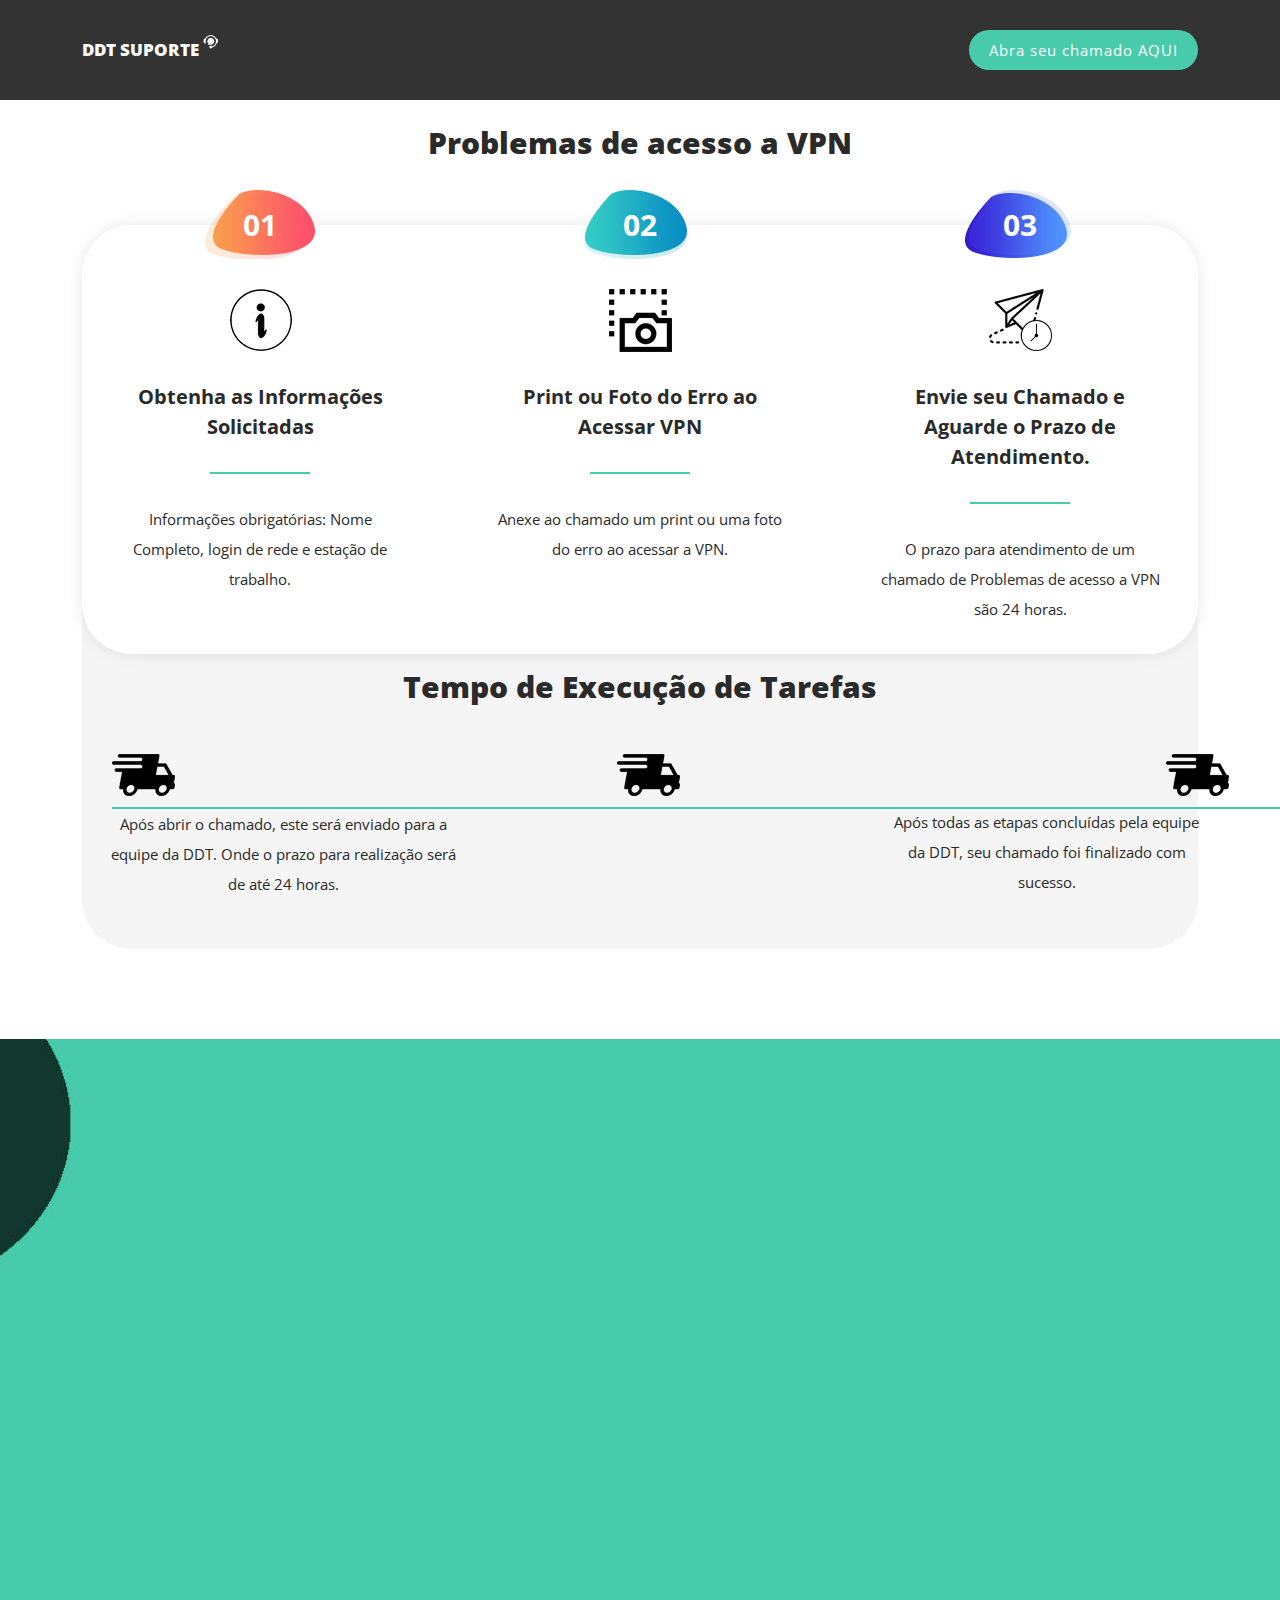
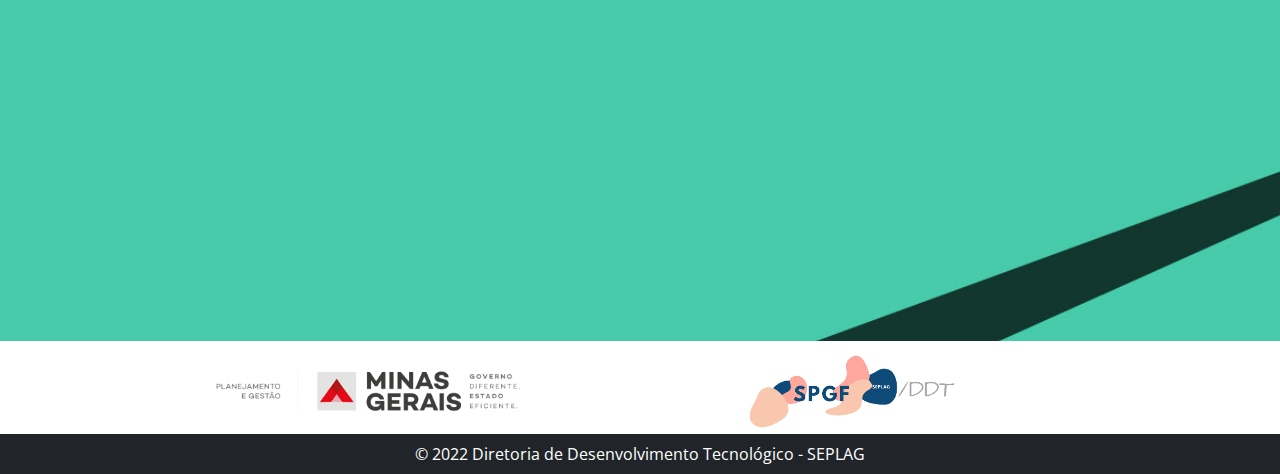
<file: index5.html>
<!DOCTYPE html>
<html lang="en">

<head>

  <meta charset="UTF-8">
  <meta name="viewport" content="width=device-width, initial-scale=1, shrink-to-fit=no">
  <meta name="description" content="">
  <meta name="author" content="">
  <link rel="preconnect" href="https://fonts.gstatic.com">
  <link href="https://fonts.googleapis.com/css2?family=Open+Sans:wght@300;400;600;700;800&display=swap" rel="stylesheet">

  <title>DDT-Suporte</title>

  <!-- Bootstrap core CSS -->
  <link href="vendor/bootstrap/css/bootstrap.min.css" rel="stylesheet">


  <!-- Additional CSS Files -->
  <link rel="stylesheet" href="assets/css/fontawesome.css">
  <link rel="stylesheet" href="assets/css/templatemo-seo-dream.css">
  <link rel="stylesheet" href="assets/css/animated.css">
  <link rel="stylesheet" href="assets/css/owl.css">
  <!--

  TemplateMo 563 SEO Dream

  https://templatemo.com/tm-563-seo-dream

-->

</head>

<body>

  <!-- ***** Preloader Start ***** -->
  <div id="js-preloader" class="js-preloader">
    <div class="preloader-inner">
      <span class="dot"></span>
      <div class="dots">
        <span></span>
        <span></span>
        <span></span>
      </div>
    </div>
  </div>
  <!-- ***** Preloader End ***** -->

  <!-- ***** Header Area Start ***** -->
  <header class="header-area header-sticky wow slideInDown" data-wow-duration="0.75s" data-wow-delay="0s">
    <div class="container">
      <div class="row">
        <div class="col-12">
          <nav class="main-nav">
            <!-- ***** Logo Start ***** -->
            <a href="index.html" class="logo">
              <h4>DDT SUPORTE <img src="assets/images/logo-icon2.png" alt=""></h4>
            </a>
            <!-- ***** Logo End ***** -->
            <!-- ***** Menu Start ***** -->
            <ul class="nav">

              <li class="scroll-to-section"><div class="main-blue-button"><a href="#contact">Abra seu chamado AQUI</a></div></li>
            </ul>
            <a class='menu-trigger'>
              <span>Menu</span>
            </a>
            <!-- ***** Menu End ***** -->
          </nav>
        </div>
      </div>
    </div>
  </header>
  <!-- ***** Header Area End ***** -->
  <div class="row">
    <br><br><br><br><br>
  </div>
  <div id="titulo" class="row text-center section-heading wow bounceIn">
    <h2>Problemas de acesso a VPN</h2>
  </div>
  <div id="features" class="features section">
    <div class="container">
      <div class="row">
        <div class="col-lg-12">
          <div class="features-content">
            <div class="row">
              <div class="col-lg-4">
                <div class="features-item first-feature wow fadeInUp" data-wow-duration="1s" data-wow-delay="0s">
                  <div class="first-number number">
                    <h6>01</h6>
                  </div>
                  <div class="icon"></div>
                  <h4>Obtenha as Informações Solicitadas</h4>
                  <div class="line-dec"></div>
                  <p>Informações obrigatórias: Nome Completo, login de rede e estação de trabalho.</p>
                </div>
              </div>
              <div class="col-lg-4">
                <div class="features-item seventh-feature wow fadeInUp" data-wow-duration="1s" data-wow-delay="0.2s">
                  <div class="second-number number">
                    <h6>02</h6>
                  </div>
                  <div class="icon"></div>
                  <h4>Print ou Foto do Erro ao Acessar VPN</h4>
                  <div class="line-dec"></div>
                  <p>Anexe ao chamado um print ou uma foto do erro ao acessar a VPN.</p>
                </div>
              </div>
              <div class="col-lg-4">
                <div class="features-item third-feature wow fadeInUp" data-wow-duration="1s" data-wow-delay="0.4s">
                  <div class="third-number number">
                    <h6>03</h6>
                  </div>
                  <div class="icon"></div>
                  <h4>Envie seu Chamado e Aguarde o Prazo de Atendimento.</h4>
                  <div class="line-dec"></div>
                  <p>O prazo para atendimento de um chamado de Problemas de acesso a VPN são 24 horas.</p>
                </div>
              </div>

            </div>
          </div>
        </div>
        <div class="col-lg-12">
          <div class="skills-content">
            <div id="titulo32" class="row text-center section-heading wow bounceIn">
              <h2>Tempo de Execução de Tarefas</h2>
            </div>
            <div class="row">
                <div class="col-lg-4">
                  <div id="caminhao1" class="col-lg-4">
                    <img id="caminhao" src="assets/images/caminhao.png">
                    <div class="line-dec3"></div>
                  </div>
                  <div class="texto-tempo3 text-center">
                    <p>Após abrir o chamado, este será enviado para a equipe da DDT. Onde o prazo para realização será de até 24 horas.</p>
                  </div>
                </div>
                <div class="col-lg-4">
                  <div id="caminhao2" class="col-lg-4">
                    <img id="caminhao" src="assets/images/caminhao.png">
                  </div>
                </div>
                <div class="col-lg-4">
                <div id="caminhao4" class="col-lg-4">
                  <img id="caminhao" src="assets/images/caminhao.png">
                    <div class="texto-tempo4 text-center">
                  <p>Após todas as etapas concluídas pela equipe da DDT, seu chamado foi finalizado com sucesso.</p>
                </div>
                </div>
              </div>
            </div>
          </div>
        </div>
      </div>
    </div>
  </div>
  <div id="contact" class="contact-us section">
    <div class="container">
      <div class="row">
        <div class="col-lg-12 wow fadeInUp" data-wow-duration="0.5s" data-wow-delay="0.25s">
          <form id="contact" action="" method="post">
            <div class="row">
              <div class="col-lg-6 offset-lg-3">
                <div class="section-heading">
                  <h6>Abertura de Chamado</h6>
                  <h2>Realize a abertura do seu <span>CHAMADO</span>  abaixo.</h2>
                </div>
              </div>
              <div class="col-lg-12">
                <div class="row">
                  <div class="col-lg-6">
                    <fieldset>
                      <input type="name" name="name" id="name" placeholder="Nome" autocomplete="on" required>
                    </fieldset>
                  </div>
                  <div class="col-lg-6">
                    <fieldset>
                      <input type="surname" name="surname" id="surname" placeholder="Sobrenome" autocomplete="on" required>
                    </fieldset>
                  </div>
                  <div class="col-lg-6">
                    <fieldset>
                      <input type="text" name="email" id="email" pattern="[^ @]*@[^ @]*" placeholder="Email" required="">
                    </fieldset>
                  </div>
                  <div class="col-lg-6">
                    <fieldset>
                      <input type="subject" name="subject" id="subject" placeholder="Tipo de Chamado" autocomplete="on">
                    </fieldset>
                  </div>
                  <div class="col-lg-12">
                    <fieldset>
                      <textarea name="message" type="text" class="form-control" id="Informações" placeholder="Message" required=""></textarea>
                    </fieldset>
                  </div>
                  <div class="col-lg-12">
                    <fieldset>
                      <button type="submit" id="form-submit" class="main-button ">Abrir Chamado Agora!</button>
                    </fieldset>
                  </div>
                </div>
              </div>
            </div>
          </form>
        </div>
      </div>
    </div>
  </div>

  <!-- Footer -->

  <footer class="text-center text-white">
    <div class="d-flex flex-row">
      <div class="col-md-2">

      </div>
      <div class="col-md-3 text-center"><center><img src="assets//images/governo.png"></center>

      </div>
      <div class="col-md-2">

      </div>
      <div class="col-md-2 text-center"><center><img src="assets//images/ddt.png"></center>

      </div>
      <div class="col-md-3">

      </div>

    </div>
    <!-- Copyright -->
    <div class="bg-dark text-center p-2" style="background-color: rgba(0, 0, 0, 0.2);">
      © 2022 Diretoria de Desenvolvimento Tecnológico - SEPLAG

    </div>
    <!-- Copyright -->
  </footer>
  <!-- Footer -->

  <!-- Scripts -->
  <script src="vendor/jquery/jquery.min.js"></script>
  <script src="vendor/bootstrap/js/bootstrap.bundle.min.js"></script>
  <script src="assets/js/owl-carousel.js"></script>
  <script src="assets/js/animation.js"></script>
  <script src="assets/js/imagesloaded.js"></script>
  <script src="assets/js/custom.js"></script>

</body>
</html>
</file>
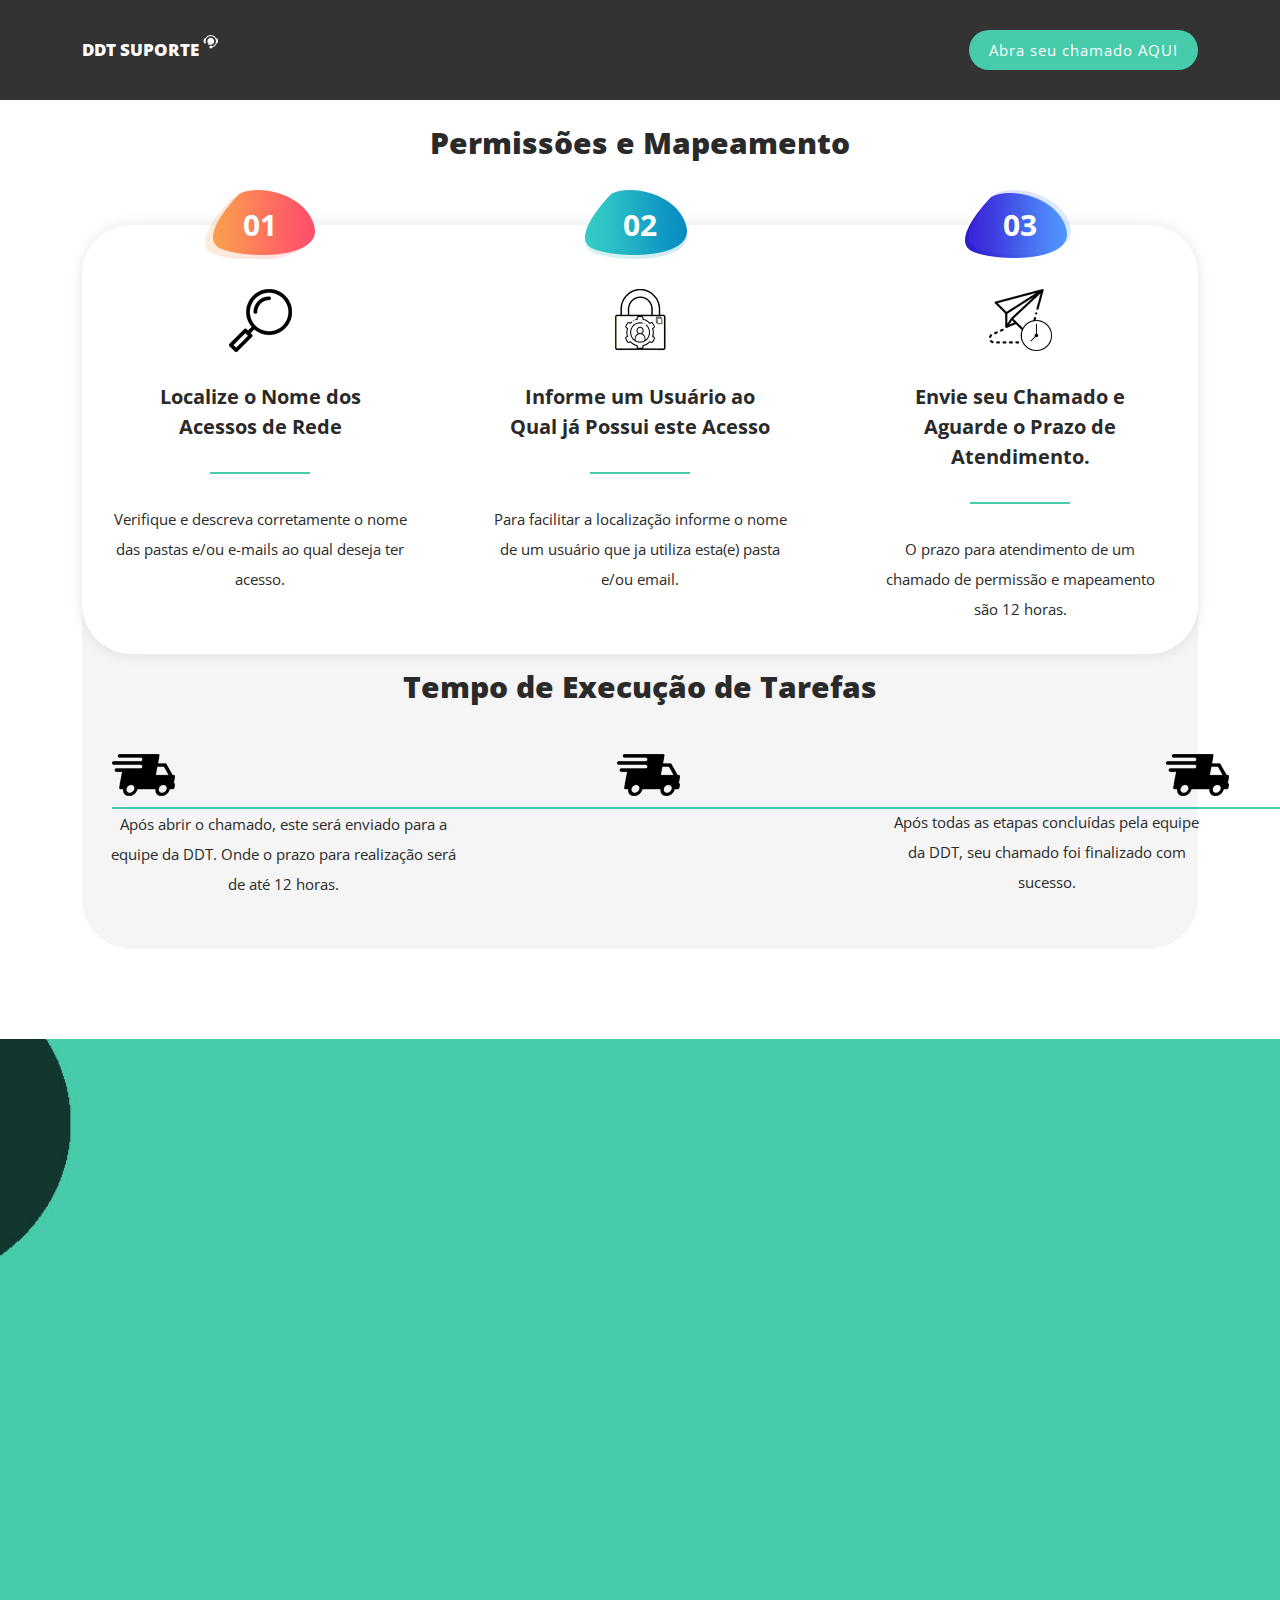
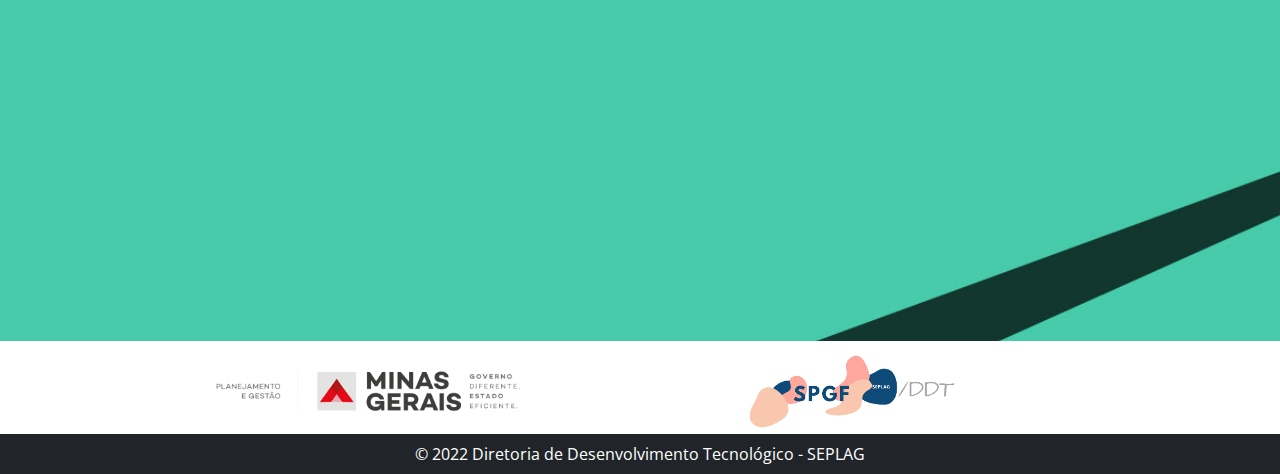
<file: index6.html>
<!DOCTYPE html>
<html lang="en">

<head>

  <meta charset="UTF-8">
  <meta name="viewport" content="width=device-width, initial-scale=1, shrink-to-fit=no">
  <meta name="description" content="">
  <meta name="author" content="">
  <link rel="preconnect" href="https://fonts.gstatic.com">
  <link href="https://fonts.googleapis.com/css2?family=Open+Sans:wght@300;400;600;700;800&display=swap" rel="stylesheet">

  <title>DDT-Suporte</title>

  <!-- Bootstrap core CSS -->
  <link href="vendor/bootstrap/css/bootstrap.min.css" rel="stylesheet">


  <!-- Additional CSS Files -->
  <link rel="stylesheet" href="assets/css/fontawesome.css">
  <link rel="stylesheet" href="assets/css/templatemo-seo-dream.css">
  <link rel="stylesheet" href="assets/css/animated.css">
  <link rel="stylesheet" href="assets/css/owl.css">
  <!--

  TemplateMo 563 SEO Dream

  https://templatemo.com/tm-563-seo-dream

-->

</head>

<body>

  <!-- ***** Preloader Start ***** -->
  <div id="js-preloader" class="js-preloader">
    <div class="preloader-inner">
      <span class="dot"></span>
      <div class="dots">
        <span></span>
        <span></span>
        <span></span>
      </div>
    </div>
  </div>
  <!-- ***** Preloader End ***** -->

  <!-- ***** Header Area Start ***** -->
  <header class="header-area header-sticky wow slideInDown" data-wow-duration="0.75s" data-wow-delay="0s">
    <div class="container">
      <div class="row">
        <div class="col-12">
          <nav class="main-nav">
            <!-- ***** Logo Start ***** -->
            <a href="index.html" class="logo">
              <h4>DDT SUPORTE <img src="assets/images/logo-icon2.png" alt=""></h4>
            </a>
            <!-- ***** Logo End ***** -->
            <!-- ***** Menu Start ***** -->
            <ul class="nav">

              <li class="scroll-to-section"><div class="main-blue-button"><a href="#contact">Abra seu chamado AQUI</a></div></li>
            </ul>
            <a class='menu-trigger'>
              <span>Menu</span>
            </a>
            <!-- ***** Menu End ***** -->
          </nav>
        </div>
      </div>
    </div>
  </header>
  <!-- ***** Header Area End ***** -->
  <div class="row">
    <br><br><br><br><br>
  </div>
  <div id="titulo" class="row text-center section-heading wow bounceIn">
    <h2>Permissões e Mapeamento</h2>
  </div>
  <div id="features" class="features section">
    <div class="container">
      <div class="row">
        <div class="col-lg-12">
          <div class="features-content">
            <div class="row">
              <div class="col-lg-4">
                <div class="features-item sixth-feature wow fadeInUp" data-wow-duration="1s" data-wow-delay="0s">
                  <div class="first-number number">
                    <h6>01</h6>
                  </div>
                  <div class="icon"></div>
                  <h4>Localize o Nome dos Acessos de Rede</h4>
                  <div class="line-dec"></div>
                  <p>Verifique e descreva corretamente o nome das pastas e/ou e-mails ao qual deseja ter acesso.</p>
                </div>
              </div>
              <div class="col-lg-4">
                <div class="features-item second-feature wow fadeInUp" data-wow-duration="1s" data-wow-delay="0.2s">
                  <div class="second-number number">
                    <h6>02</h6>
                  </div>
                  <div class="icon"></div>
                  <h4>Informe um Usuário ao Qual já Possui este Acesso</h4>
                  <div class="line-dec"></div>
                  <p>Para facilitar a localização informe o nome de um usuário que ja utiliza esta(e) pasta e/ou email.</p>
                </div>
              </div>
              <div class="col-lg-4">
                <div class="features-item third-feature wow fadeInUp" data-wow-duration="1s" data-wow-delay="0.4s">
                  <div class="third-number number">
                    <h6>03</h6>
                  </div>
                  <div class="icon"></div>
                  <h4>Envie seu Chamado e Aguarde o Prazo de Atendimento.</h4>
                  <div class="line-dec"></div>
                  <p>O prazo para atendimento de um chamado de permissão e mapeamento são 12 horas.</p>
                </div>
              </div>

            </div>
          </div>
        </div>
        <div class="col-lg-12">
          <div class="skills-content">
            <div id="titulo32" class="row text-center section-heading wow bounceIn">
              <h2>Tempo de Execução de Tarefas</h2>
            </div>
            <div class="row">
                <div class="col-lg-4">
                  <div id="caminhao1" class="col-lg-4">
                    <img id="caminhao" src="assets/images/caminhao.png">
                    <div class="line-dec3"></div>
                  </div>
                  <div class="texto-tempo3 text-center">
                    <p>Após abrir o chamado, este será enviado para a equipe da DDT. Onde o prazo para realização será de até 12 horas.</p>
                  </div>
                </div>
                <div class="col-lg-4">
                  <div id="caminhao2" class="col-lg-4">
                    <img id="caminhao" src="assets/images/caminhao.png">
                  </div>
                </div>
                <div class="col-lg-4">
                <div id="caminhao4" class="col-lg-4">
                  <img id="caminhao" src="assets/images/caminhao.png">
                    <div class="texto-tempo4 text-center">
                  <p>Após todas as etapas concluídas pela equipe da DDT, seu chamado foi finalizado com sucesso.</p>
                </div>
                </div>
              </div>
            </div>
          </div>
        </div>
      </div>
    </div>
  </div>
  <div id="contact" class="contact-us section">
    <div class="container">
      <div class="row">
        <div class="col-lg-12 wow fadeInUp" data-wow-duration="0.5s" data-wow-delay="0.25s">
          <form id="contact" action="" method="post">
            <div class="row">
              <div class="col-lg-6 offset-lg-3">
                <div class="section-heading">
                  <h6>Abertura de Chamado</h6>
                  <h2>Realize a abertura do seu <span>CHAMADO</span>  abaixo.</h2>
                </div>
              </div>
              <div class="col-lg-12">
                <div class="row">
                  <div class="col-lg-6">
                    <fieldset>
                      <input type="name" name="name" id="name" placeholder="Nome" autocomplete="on" required>
                    </fieldset>
                  </div>
                  <div class="col-lg-6">
                    <fieldset>
                      <input type="surname" name="surname" id="surname" placeholder="Sobrenome" autocomplete="on" required>
                    </fieldset>
                  </div>
                  <div class="col-lg-6">
                    <fieldset>
                      <input type="text" name="email" id="email" pattern="[^ @]*@[^ @]*" placeholder="Email" required="">
                    </fieldset>
                  </div>
                  <div class="col-lg-6">
                    <fieldset>
                      <input type="subject" name="subject" id="subject" placeholder="Tipo de Chamado" autocomplete="on">
                    </fieldset>
                  </div>
                  <div class="col-lg-12">
                    <fieldset>
                      <textarea name="message" type="text" class="form-control" id="Informações" placeholder="Message" required=""></textarea>
                    </fieldset>
                  </div>
                  <div class="col-lg-12">
                    <fieldset>
                      <button type="submit" id="form-submit" class="main-button ">Abrir Chamado Agora!</button>
                    </fieldset>
                  </div>
                </div>
              </div>
            </div>
          </form>
        </div>
      </div>
    </div>
  </div>

  <!-- Footer -->

  <footer class="text-center text-white">
    <div class="d-flex flex-row">
      <div class="col-md-2">

      </div>
      <div class="col-md-3 text-center"><center><img src="assets//images/governo.png"></center>

      </div>
      <div class="col-md-2">

      </div>
      <div class="col-md-2 text-center"><center><img src="assets//images/ddt.png"></center>

      </div>
      <div class="col-md-3">

      </div>

    </div>
    <!-- Copyright -->
    <div class="bg-dark text-center p-2" style="background-color: rgba(0, 0, 0, 0.2);">
      © 2022 Diretoria de Desenvolvimento Tecnológico - SEPLAG

    </div>
    <!-- Copyright -->
  </footer>
  <!-- Footer -->

  <!-- Scripts -->
  <script src="vendor/jquery/jquery.min.js"></script>
  <script src="vendor/bootstrap/js/bootstrap.bundle.min.js"></script>
  <script src="assets/js/owl-carousel.js"></script>
  <script src="assets/js/animation.js"></script>
  <script src="assets/js/imagesloaded.js"></script>
  <script src="assets/js/custom.js"></script>

</body>
</html>
</file>
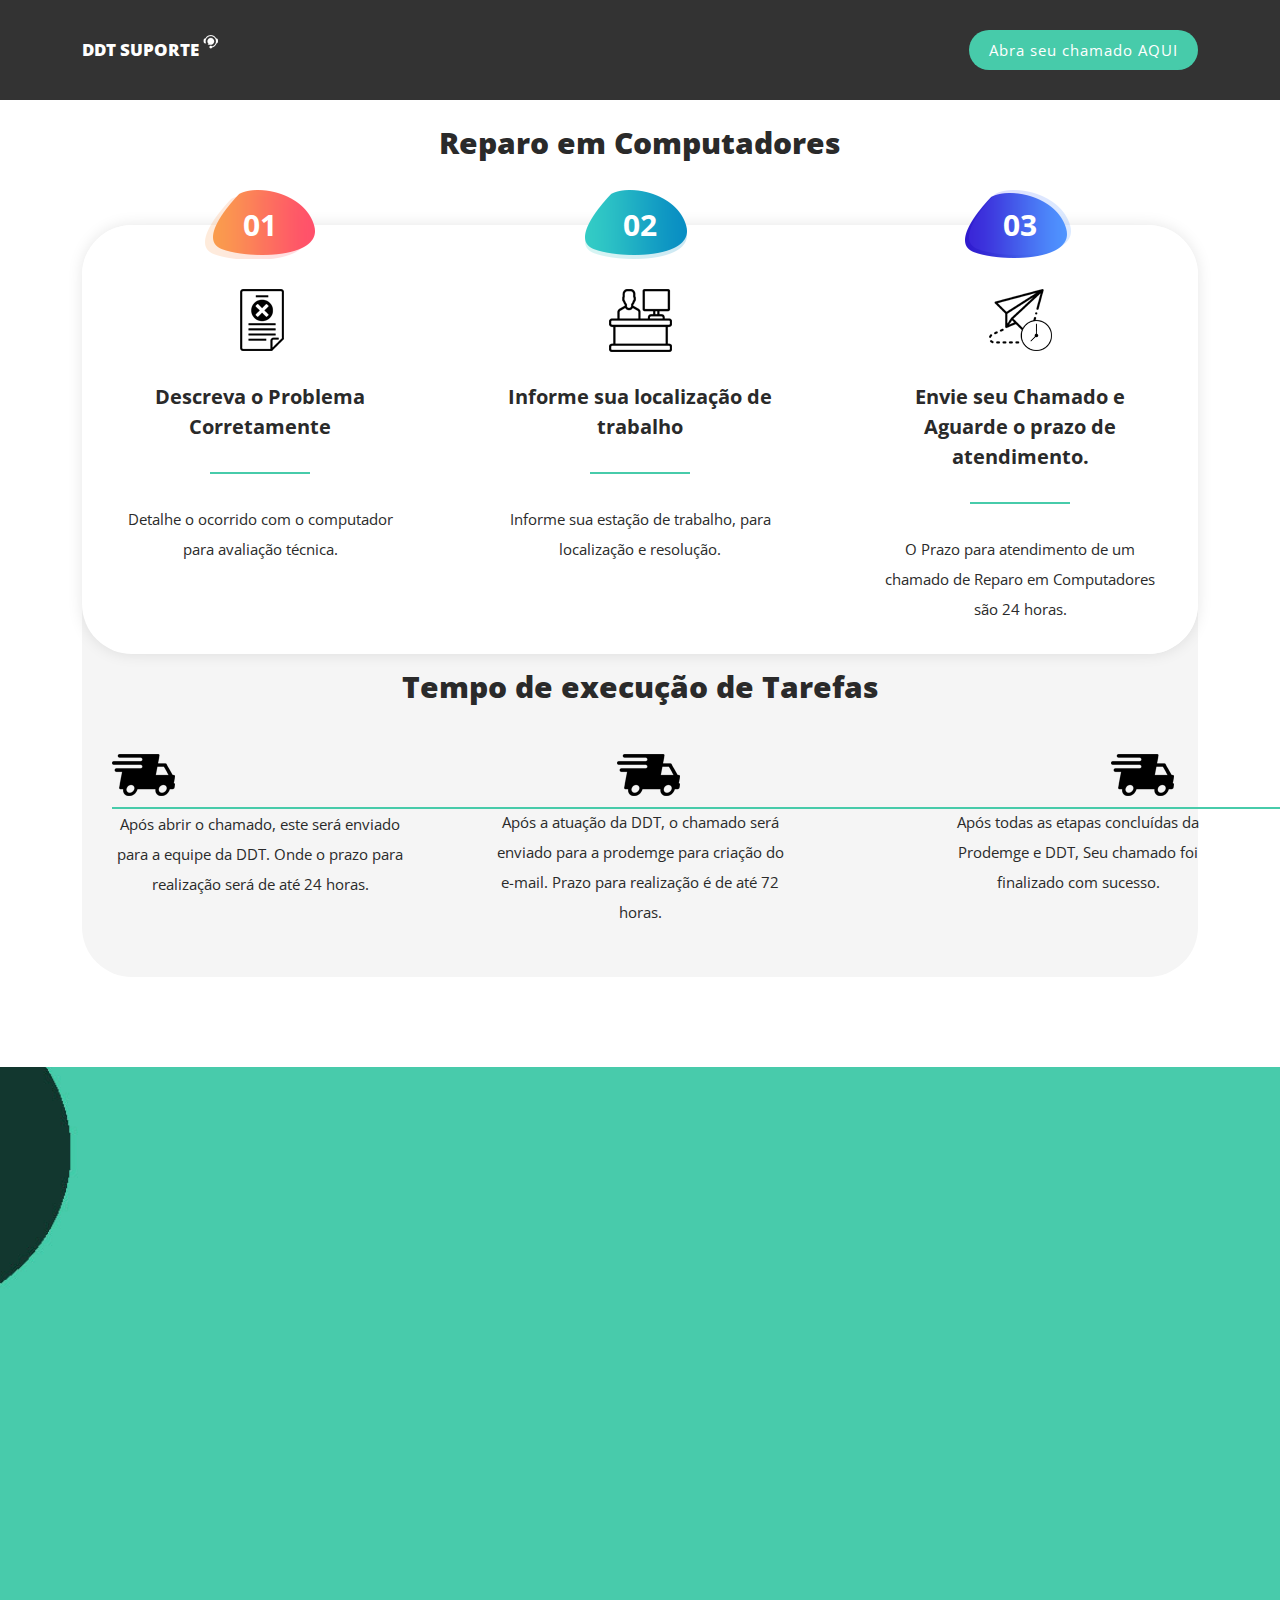
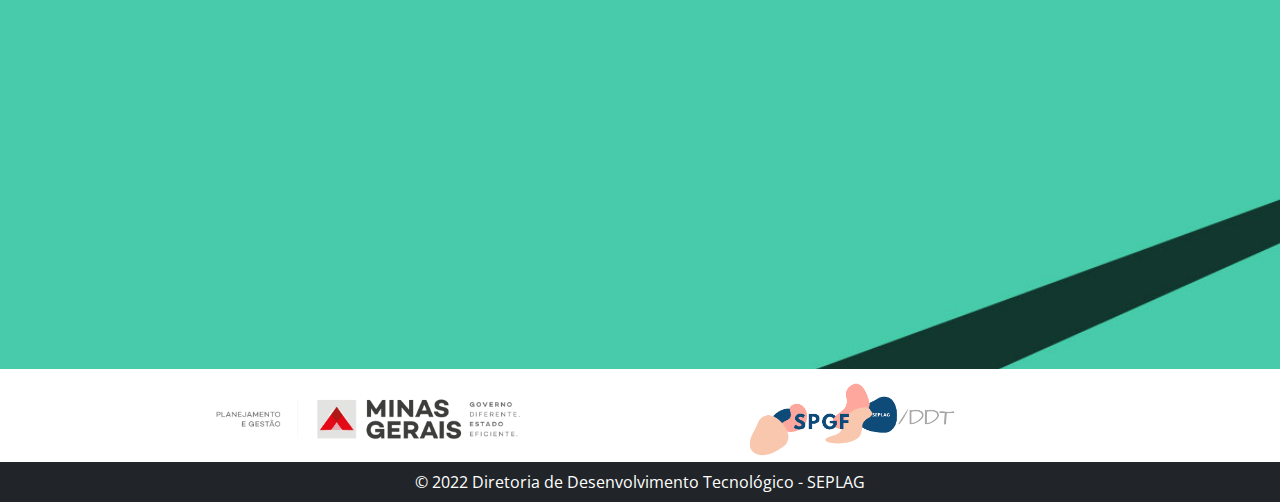
<file: index7.html>
<!DOCTYPE html>
<html lang="en">

<head>

  <meta charset="UTF-8">
  <meta name="viewport" content="width=device-width, initial-scale=1, shrink-to-fit=no">
  <meta name="description" content="">
  <meta name="author" content="">
  <link rel="preconnect" href="https://fonts.gstatic.com">
  <link href="https://fonts.googleapis.com/css2?family=Open+Sans:wght@300;400;600;700;800&display=swap" rel="stylesheet">

  <title>DDT-Suporte</title>

  <!-- Bootstrap core CSS -->
  <link href="vendor/bootstrap/css/bootstrap.min.css" rel="stylesheet">


  <!-- Additional CSS Files -->
  <link rel="stylesheet" href="assets/css/fontawesome.css">
  <link rel="stylesheet" href="assets/css/templatemo-seo-dream.css">
  <link rel="stylesheet" href="assets/css/animated.css">
  <link rel="stylesheet" href="assets/css/owl.css">
  <!--

  TemplateMo 563 SEO Dream

  https://templatemo.com/tm-563-seo-dream

-->

</head>

<body>

  <!-- ***** Preloader Start ***** -->
  <div id="js-preloader" class="js-preloader">
    <div class="preloader-inner">
      <span class="dot"></span>
      <div class="dots">
        <span></span>
        <span></span>
        <span></span>
      </div>
    </div>
  </div>
  <!-- ***** Preloader End ***** -->

  <!-- ***** Header Area Start ***** -->
  <header class="header-area header-sticky wow slideInDown" data-wow-duration="0.75s" data-wow-delay="0s">
    <div class="container">
      <div class="row">
        <div class="col-12">
          <nav class="main-nav">
            <!-- ***** Logo Start ***** -->
            <a href="index.html" class="logo">
              <h4>DDT SUPORTE <img src="assets/images/logo-icon2.png" alt=""></h4>
            </a>
            <!-- ***** Logo End ***** -->
            <!-- ***** Menu Start ***** -->
            <ul class="nav">

              <li class="scroll-to-section"><div class="main-blue-button"><a href="#contact">Abra seu chamado AQUI</a></div></li>
            </ul>
            <a class='menu-trigger'>
              <span>Menu</span>
            </a>
            <!-- ***** Menu End ***** -->
          </nav>
        </div>
      </div>
    </div>
  </header>
  <!-- ***** Header Area End ***** -->
  <div class="row">
    <br><br><br><br><br>
  </div>
  <div id="titulo" class="row text-center section-heading wow bounceIn">
    <h2>Reparo em Computadores</h2>
  </div>
  <div id="features" class="features section">
    <div class="container">
      <div class="row">
        <div class="col-lg-12">
          <div class="features-content">
            <div class="row">
              <div class="col-lg-4">
                <div class="features-item tenth-feature wow fadeInUp" data-wow-duration="1s" data-wow-delay="0s">
                  <div class="first-number number">
                    <h6>01</h6>
                  </div>
                  <div class="icon"></div>
                  <h4>Descreva o Problema Corretamente </h4>
                  <div class="line-dec"></div>
                  <p>Detalhe o ocorrido com o computador para avaliação técnica.</p>
                </div>
              </div>
              <div class="col-lg-4">
                <div class="features-item eleventh-feature wow fadeInUp" data-wow-duration="1s" data-wow-delay="0.2s">
                  <div class="second-number number">
                    <h6>02</h6>
                  </div>
                  <div class="icon"></div>
                  <h4>Informe sua localização de trabalho</h4>
                  <div class="line-dec"></div>
                  <p>Informe sua estação de trabalho, para localização e resolução.</p>
                </div>
              </div>
              <div class="col-lg-4">
                <div class="features-item third-feature wow fadeInUp" data-wow-duration="1s" data-wow-delay="0.4s">
                  <div class="third-number number">
                    <h6>03</h6>
                  </div>
                  <div class="icon"></div>
                  <h4>Envie seu Chamado e Aguarde o prazo de atendimento.</h4>
                  <div class="line-dec"></div>
                  <p>O Prazo para atendimento de um chamado de Reparo em Computadores são 24 horas.</p>
                </div>
              </div>

            </div>
          </div>
        </div>
        <div class="col-lg-12">
          <div class="skills-content">
            <div id="titulo32" class="row text-center section-heading wow bounceIn">
              <h2>Tempo de execução de Tarefas</h2>
            </div>
            <div class="row">
                <div class="col-lg-4">
                  <div id="caminhao1" class="col-lg-4">
                    <img id="caminhao" src="assets/images/caminhao.png">
                    <div class="line-dec2"></div>
                  </div>
                  <div class="texto-tempo text-center">
                    <p>Após abrir o chamado, este será enviado para a equipe da DDT. Onde o prazo para realização será de até 24 horas.</p>
                  </div>
                </div>
                <div class="col-lg-4">
                  <div id="caminhao2" class="col-lg-4">
                    <img id="caminhao" src="assets/images/caminhao.png">
                  </div>
                  <div class="texto-tempo text-center">
                    <p>Após a atuação da DDT, o chamado será enviado para a prodemge para criação do e-mail. Prazo para realização é de até 72 horas.</p>
                  </div>
                </div>
                <div class="col-lg-4">
                <div id="caminhao3" class="col-lg-4">
                  <img id="caminhao" src="assets/images/caminhao.png">
                    <div class="texto-tempo2 text-center">
                  <p>Após todas as etapas concluídas da Prodemge e DDT, Seu chamado foi finalizado com sucesso.</p>
                </div>
                </div>
              </div>
            </div>
          </div>
        </div>
      </div>
    </div>
  </div>
  <div id="contact" class="contact-us section">
    <div class="container">
      <div class="row">
        <div class="col-lg-12 wow fadeInUp" data-wow-duration="0.5s" data-wow-delay="0.25s">
          <form id="contact" action="" method="post">
            <div class="row">
              <div class="col-lg-6 offset-lg-3">
                <div class="section-heading">
                  <h6>Abertura de Chamado</h6>
                  <h2>Realize a abertura do seu <span>CHAMADO</span>  abaixo.</h2>
                </div>
              </div>
              <div class="col-lg-12">
                <div class="row">
                  <div class="col-lg-6">
                    <fieldset>
                      <input type="name" name="name" id="name" placeholder="Nome" autocomplete="on" required>
                    </fieldset>
                  </div>
                  <div class="col-lg-6">
                    <fieldset>
                      <input type="surname" name="surname" id="surname" placeholder="Sobrenome" autocomplete="on" required>
                    </fieldset>
                  </div>
                  <div class="col-lg-6">
                    <fieldset>
                      <input type="text" name="email" id="email" pattern="[^ @]*@[^ @]*" placeholder="Email" required="">
                    </fieldset>
                  </div>
                  <div class="col-lg-6">
                    <fieldset>
                      <input type="subject" name="subject" id="subject" placeholder="Tipo de Chamado" autocomplete="on">
                    </fieldset>
                  </div>
                  <div class="col-lg-12">
                    <fieldset>
                      <textarea name="message" type="text" class="form-control" id="Informações" placeholder="Message" required=""></textarea>
                    </fieldset>
                  </div>
                  <div class="col-lg-12">
                    <fieldset>
                      <button type="submit" id="form-submit" class="main-button ">Abrir Chamado Agora!</button>
                    </fieldset>
                  </div>
                </div>
              </div>
            </div>
          </form>
        </div>
      </div>
    </div>
  </div>

  <!-- Footer -->

  <footer class="text-center text-white">
    <div class="d-flex flex-row">
      <div class="col-md-2">

      </div>
      <div class="col-md-3 text-center"><center><img src="assets//images/governo.png"></center>

      </div>
      <div class="col-md-2">

      </div>
      <div class="col-md-2 text-center"><center><img src="assets//images/ddt.png"></center>

      </div>
      <div class="col-md-3">

      </div>

    </div>
    <!-- Copyright -->
    <div class="bg-dark text-center p-2" style="background-color: rgba(0, 0, 0, 0.2);">
      © 2022 Diretoria de Desenvolvimento Tecnológico - SEPLAG

    </div>
    <!-- Copyright -->
  </footer>
  <!-- Footer -->

  <!-- Scripts -->
  <script src="vendor/jquery/jquery.min.js"></script>
  <script src="vendor/bootstrap/js/bootstrap.bundle.min.js"></script>
  <script src="assets/js/owl-carousel.js"></script>
  <script src="assets/js/animation.js"></script>
  <script src="assets/js/imagesloaded.js"></script>
  <script src="assets/js/custom.js"></script>

</body>
</html>
</file>
<file: assets/css/templatemo-seo-dream.css>
/*

TemplateMo 563 SEO Dream

https://templatemo.com/tm-563-seo-dream

/
/* ---------------------------------------------
Table of contents
------------------------------------------------
01. font & reset css
02. reset
03. global styles
04. header
05. banner
06. features
07. testimonials
08. contact
09. footer
10. preloader
11. search
12. portfolio

--------------------------------------------- */
/*
---------------------------------------------
font & reset css
---------------------------------------------
*/
@import url('https://fonts.googleapis.com/css2?family=Open+Sans:wght@300;400;600;700;800&display=swap');
/*
---------------------------------------------
reset
---------------------------------------------
*/
html, body, div, span, applet, object, iframe, h1, h2, h3, h4, h5, h6, p, blockquote, div
pre, a, abbr, acronym, address, big, cite, code, del, dfn, em, font, img, ins, kbd, q,
s, samp, small, strike, strong, sub, sup, tt, var, b, u, i, center, dl, dt, dd, ol, ul, li,
figure, header, nav, section, article, aside, footer, figcaption {
  margin: 0;
  padding: 0;
  border: 0;
  outline: 0;
}

/* clear fix */
.grid:after {
  content: '';
  display: block;
  clear: both;
}

#text_contact h2{
  font-size: 23px;

}
/* ---- .grid-item ---- */

.grid-sizer,
.grid-item {
  width: 50%;
}

.grid-item {
  float: left;
}

.grid-item img {
  display: block;
  max-width: 100%;
}

.clearfix:after {
  content: ".";
  display: block;
  clear: both;
  visibility: hidden;
  line-height: 0;
  height: 0;
}

.clearfix {
  display: inline-block;
}

html[xmlns] .clearfix {
  display: block;
}

* html .clearfix {
  height: 1%;
}

ul, li {
  padding: 0;
  margin: 0;
  list-style: none;
}

header, nav, section, article, aside, footer, hgroup {
  display: block;
}

* {
  box-sizing: border-box;
}

html, body {
  font-family: 'Open Sans', sans-serif;
  font-weight: 400;
  background-color: #fff;
  -ms-text-size-adjust: 100%;
  -webkit-font-smoothing: antialiased;
  -moz-osx-font-smoothing: grayscale;
}

a {
  text-decoration: none !important;
}

h1, h2, h3, h4, h5, h6 {
  margin-top: 0px;
  margin-bottom: 0px;
}

ul {
  margin-bottom: 0px;
}

p {
  font-size: 15px;
  line-height: 30px;
  color: #2a2a2a;
}

img {
  width: 100%;
  overflow: hidden;
}

/*
---------------------------------------------
global styles
---------------------------------------------
*/


html,
body {
  background: #fff;
  font-family: 'Open Sans', sans-serif;
}

::selection {
  background: #03a4ed;
  color: #fff;
}

::-moz-selection {
  background: #03a4ed;
  color: #fff;
}

@media (max-width: 991px) {
  html, body {
    overflow-x: hidden;
  }
  .mobile-top-fix {
    margin-top: 30px;
    margin-bottom: 0px;
  }
  .mobile-bottom-fix {
    margin-bottom: 30px;
  }
  .mobile-bottom-fix-big {
    margin-bottom: 60px;
  }
}

.page-section {
  margin-top: 120px;
}

.section-heading {
  margin-bottom: 60px;
}

.section-heading h6 {
  font-size: 15px;
  font-weight: 700;
  color: #333333;
  text-transform: uppercase;
  margin-bottom: 15px;

}

.section-heading h2 {
  font-size: 30px;
  text-transform: none;
  color: #2a2a2a;
  font-weight: 800;
  position: relative;
  z-index: 2;
  line-height: 45px;
}

.section-heading h2 em {
  font-style: normal;
  color: #333333;
}

.section-heading h2 span {
  color: #47cbaa;
}

.main-blue-button a {
  display: inline-block;
  background-color: #47cbaa;
  font-size: 15px;
  font-weight: 400;
  color: #fff;
  text-transform: capitalize;
  padding: 12px 25px;
  border-radius: 23px;
  letter-spacing: 0.25px;
  border-bottom: 0px solid #fff!important;
  transition: all .3s;
}

.main-blue-button a:hover {
  background-color: #fff!important;
  color: #47cbaa!important;
  border-bottom: 0px solid #47cbaa!important;
}

.main-green-button a {
  display: inline-block;
  background-color: #333333;
  font-size: 15px;
  font-weight: 400;
  color: #fff;
  text-transform: capitalize;
  padding: 12px 25px;
  border-radius: 23px;
  letter-spacing: 0.25px;
  border-bottom: 0px solid #47cbaa!important;
  transition: all .3s;
}

.main-green-button a:hover {
  background-color: #47cbaa!important;
  color: #fff!important;
  border-bottom: 2px solid #333333!important;
}


/*
---------------------------------------------
header
---------------------------------------------
*/

.background-header {
  background-color: #333333!important;
  height: 80px!important;
  position: fixed!important;
  top: 0px;
  left: 0px;
  right: 0px;
  box-shadow: 0px 0px 10px rgba(0,0,0,0.15)!important;
}

.background-header .logo,
.background-header .main-nav .nav li a {
  color: #fff;
}

.background-header .main-nav .nav li:hover a {
  color: #333333;
}

.background-header .nav li a.active {
  position: relative;
  color: #fff;
}

.background-header .nav li a.active:after {
  position: absolute;
  width: 20px;
  height: 2px;
  background-color: #47cbaa;
  content: '';
  left: 50%;
  bottom: 0px;
  transform: translateX(-10px);
}

.header-area {
  background-color: #333333;
  position: absolute;
  top: 0px;
  left: 0px;
  right: 0px;
  z-index: 100;
  height: 100px;
  -webkit-transition: all .5s ease 0s;
  -moz-transition: all .5s ease 0s;
  -o-transition: all .5s ease 0s;
  transition: all .5s ease 0s;
}

.header-area .main-nav {
  min-height: 80px;
  background: transparent;
}

.header-area .main-nav .logo {
  float: left;
  -webkit-transition: all 0.3s ease 0s;
  -moz-transition: all 0.3s ease 0s;
  -o-transition: all 0.3s ease 0s;
  transition: all 0.3s ease 0s;
}

.header-area .main-nav .logo h4 {
    font-size: 30px;
    font-weight: 800;
    text-transform: capitalize;
    color: #fff;
    line-height: 100px;
    float: left;
    -webkit-transition: all 0.3s ease 0s;
    -moz-transition: all 0.3s ease 0s;
    -o-transition: all 0.3s ease 0s;
    transition: all 0.3s ease 0s;
}

.header-area .main-nav .logo h4 img {
  max-width: 30px;
  margin-top: -20px;
  margin-left: 5px;
}

.background-header .main-nav .logo h4 {
  line-height: 80px;
}

.background-header .main-nav .nav {
  margin-top: 20px !important;
}

.header-area .main-nav .nav {
  float: right;
  margin-top: 30px;
  margin-right: 0px;
  background-color: transparent;
  -webkit-transition: all 0.3s ease 0s;
  -moz-transition: all 0.3s ease 0s;
  -o-transition: all 0.3s ease 0s;
  transition: all 0.3s ease 0s;
  position: relative;
  z-index: 999;
}

.header-area .main-nav .nav li {
  padding-left: 20px;
  padding-right: 20px;
}

.header-area .main-nav .nav li:last-child {
  padding-right: 0px;
  padding-left: 40px;
}

.header-area .main-nav .nav li:last-child a ,
.background-header .main-nav .nav li:last-child a {
  padding: 0px 20px;
  font-weight: 400;
}

.header-area .main-nav .nav li:last-child a:hover ,
.background-header .main-nav .nav li:last-child a:hover {
  color: #47cbaa !important;
}

.header-area .main-nav .nav li a {
  display: block;
  font-weight: 500;
  font-size: 15px;
  color: #fff;
  text-transform: none;
  -webkit-transition: all 0.3s ease 0s;
  -moz-transition: all 0.3s ease 0s;
  -o-transition: all 0.3s ease 0s;
  transition: all 0.3s ease 0s;
  height: 40px;
  line-height: 40px;
  border: transparent;
  letter-spacing: 1px;
}

.header-area .main-nav .nav li:hover a,
.header-area .main-nav .nav li a.active {
  color: #fff!important;
}

.background-header .main-nav .nav li:hover a,
.background-header .main-nav .nav li a.active {
  color: #fff!important;
  opacity: 1;
}

.header-area .main-nav .nav li.submenu {
  position: relative;
  padding-right: 30px;
}

.header-area .main-nav .nav li.submenu:after {
  font-family: FontAwesome;
  content: "\f107";
  font-size: 12px;
  color: #2a2a2a;
  position: absolute;
  right: 18px;
  top: 12px;
}

.background-header .main-nav .nav li.submenu:after {
  color: #2a2a2a;
}

.header-area .main-nav .nav li.submenu ul {
  position: absolute;
  width: 200px;
  box-shadow: 0 2px 28px 0 rgba(0, 0, 0, 0.06);
  overflow: hidden;
  top: 50px;
  opacity: 0;
  transform: translateY(+2em);
  visibility: hidden;
  z-index: -1;
  transition: all 0.3s ease-in-out 0s, visibility 0s linear 0.3s, z-index 0s linear 0.01s;
}

.header-area .main-nav .nav li.submenu ul li {
  margin-left: 0px;
  padding-left: 0px;
  padding-right: 0px;
}

.header-area .main-nav .nav li.submenu ul li a {
  opacity: 1;
  display: block;
  background: #f7f7f7;
  color: #2a2a2a!important;
  padding-left: 20px;
  height: 40px;
  line-height: 40px;
  -webkit-transition: all 0.3s ease 0s;
  -moz-transition: all 0.3s ease 0s;
  -o-transition: all 0.3s ease 0s;
  transition: all 0.3s ease 0s;
  position: relative;
  font-size: 13px;
  font-weight: 400;
  border-bottom: 1px solid #eee;
}

.header-area .main-nav .nav li.submenu ul li a:hover {
  background: #fff;
  color: #333333!important;
  padding-left: 25px;
}

.header-area .main-nav .nav li.submenu ul li a:hover:before {
  width: 3px;
}

.header-area .main-nav .nav li.submenu:hover ul {
  visibility: visible;
  opacity: 1;
  z-index: 1;
  transform: translateY(0%);
  transition-delay: 0s, 0s, 0.3s;
}

.header-area .main-nav .menu-trigger {
  cursor: pointer;
  display: block;
  position: absolute;
  top: 33px;
  width: 32px;
  height: 40px;
  text-indent: -9999em;
  z-index: 99;
  right: 40px;
  display: none;
}

.background-header .main-nav .menu-trigger {
  top: 23px;
}

.header-area .main-nav .menu-trigger span,
.header-area .main-nav .menu-trigger span:before,
.header-area .main-nav .menu-trigger span:after {
  -moz-transition: all 0.4s;
  -o-transition: all 0.4s;
  -webkit-transition: all 0.4s;
  transition: all 0.4s;
  background-color: #fff;
  display: block;
  position: absolute;
  width: 30px;
  height: 2px;
  left: 0;
}

.background-header .main-nav .menu-trigger span,
.background-header .main-nav .menu-trigger span:before,
.background-header .main-nav .menu-trigger span:after {
  background-color: #fff;
}

.header-area .main-nav .menu-trigger span:before,
.header-area .main-nav .menu-trigger span:after {
  -moz-transition: all 0.4s;
  -o-transition: all 0.4s;
  -webkit-transition: all 0.4s;
  transition: all 0.4s;
  background-color: #fff;
  display: block;
  position: absolute;
  width: 30px;
  height: 2px;
  left: 0;
  width: 75%;
}

.background-header .main-nav .menu-trigger span:before,
.background-header .main-nav .menu-trigger span:after {
  background-color: #fff;
}

.header-area .main-nav .menu-trigger span:before,
.header-area .main-nav .menu-trigger span:after {
  content: "";
}

.header-area .main-nav .menu-trigger span {
  top: 16px;
}

.header-area .main-nav .menu-trigger span:before {
  -moz-transform-origin: 33% 100%;
  -ms-transform-origin: 33% 100%;
  -webkit-transform-origin: 33% 100%;
  transform-origin: 33% 100%;
  top: -10px;
  z-index: 10;
}

.header-area .main-nav .menu-trigger span:after {
  -moz-transform-origin: 33% 0;
  -ms-transform-origin: 33% 0;
  -webkit-transform-origin: 33% 0;
  transform-origin: 33% 0;
  top: 10px;
}

.header-area .main-nav .menu-trigger.active span,
.header-area .main-nav .menu-trigger.active span:before,
.header-area .main-nav .menu-trigger.active span:after {
  background-color: transparent;
  width: 100%;
}

.header-area .main-nav .menu-trigger.active span:before {
  -moz-transform: translateY(6px) translateX(1px) rotate(45deg);
  -ms-transform: translateY(6px) translateX(1px) rotate(45deg);
  -webkit-transform: translateY(6px) translateX(1px) rotate(45deg);
  transform: translateY(6px) translateX(1px) rotate(45deg);
  background-color: #fff;
}

.background-header .main-nav .menu-trigger.active span:before {
  background-color: #fff;
}

.header-area .main-nav .menu-trigger.active span:after {
  -moz-transform: translateY(-6px) translateX(1px) rotate(-45deg);
  -ms-transform: translateY(-6px) translateX(1px) rotate(-45deg);
  -webkit-transform: translateY(-6px) translateX(1px) rotate(-45deg);
  transform: translateY(-6px) translateX(1px) rotate(-45deg);
  background-color: #fff;
}

.background-header .main-nav .menu-trigger.active span:after {
  background-color: #fff;
}

.header-area.header-sticky {
  min-height: 80px;
}

.header-area .nav {
  margin-top: 30px;
}

.header-area.header-sticky .nav li a.active {
  color: #333333;
}

@media (max-width: 1200px) {
  .header-area .main-nav .nav li {
    padding-left: 12px;
    padding-right: 12px;
  }
  .header-area .main-nav:before {
    display: none;
  }
}

@media (max-width: 992px) {
  .header-area .main-nav .nav li:last-child  ,
  .background-header .main-nav .nav li:last-child {
    display: none;
  }
  .header-area .main-nav .nav li:nth-child(6),
  .background-header .main-nav .nav li:nth-child(6) {
    padding-right: 0px;
  }
}

@media (max-width: 767px) {
  .background-header .main-nav .nav {
    margin-top: 80px !important;
  }
  .header-area .main-nav .logo {
    color: #1e1e1e;
  }
  .header-area.header-sticky .nav li a:hover,
  .header-area.header-sticky .nav li a.active {
    color: #333333!important;
    opacity: 1;
  }
  .header-area.header-sticky .nav li.search-icon a {
    width: 100%;
  }
  .header-area {
    background-color: #333333;
    padding: 0px 15px;
    height: 100px;
    box-shadow: none;
    text-align: center;
  }
  .header-area .container {
    padding: 0px;
  }
  .header-area .logo {
    margin-left: 30px;
  }
  .header-area .menu-trigger {
    display: block !important;
  }
  .header-area .main-nav {
    overflow: hidden;
  }
  .header-area .main-nav .nav {
    float: none;
    width: 100%;
    display: none;
    -webkit-transition: all 0s ease 0s;
    -moz-transition: all 0s ease 0s;
    -o-transition: all 0s ease 0s;
    transition: all 0s ease 0s;
    margin-left: 0px;
  }
  .background-header .nav {
    margin-top: 80px;
  }
  .header-area .main-nav .nav li:first-child {
    border-top: 1px solid #eee;
  }
  .header-area.header-sticky .nav {
    margin-top: 100px;
  }
  .header-area .main-nav .nav li {
    width: 100%;
    background: #fff;
    border-bottom: 1px solid #e7e7e7;
    padding-left: 0px !important;
    padding-right: 0px !important;
  }
  .header-area .main-nav .nav li a {
    height: 50px !important;
    line-height: 50px !important;
    padding: 0px !important;
    border: none !important;
    background: #f7f7f7 !important;
    color: #191a20 !important;
  }
  .header-area .main-nav .nav li a:hover {
    background: #eee !important;
    color: #333333!important;
  }
  .header-area .main-nav .nav li.submenu ul {
    position: relative;
    visibility: inherit;
    opacity: 1;
    z-index: 1;
    transform: translateY(0%);
    transition-delay: 0s, 0s, 0.3s;
    top: 0px;
    width: 100%;
    box-shadow: none;
    height: 0px;
  }
  .header-area .main-nav .nav li.submenu ul li a {
    font-size: 12px;
    font-weight: 400;
  }
  .header-area .main-nav .nav li.submenu ul li a:hover:before {
    width: 0px;
  }
  .header-area .main-nav .nav li.submenu ul.active {
    height: auto !important;
  }
  .header-area .main-nav .nav li.submenu:after {
    color: #3B566E;
    right: 25px;
    font-size: 14px;
    top: 15px;
  }
  .header-area .main-nav .nav li.submenu:hover ul, .header-area .main-nav .nav li.submenu:focus ul {
    height: 0px;
  }
}

@media (min-width: 767px) {
  .header-area .main-nav .nav {
    display: flex !important;
  }
}

/*
---------------------------------------------
preloader
---------------------------------------------
*/

.js-preloader {
    position: fixed;
    top: 0;
    left: 0;
    right: 0;
    bottom: 0;
    background-color: #fff;
    display: -webkit-box;
    display: flex;
    -webkit-box-align: center;
    align-items: center;
    -webkit-box-pack: center;
    justify-content: center;
    opacity: 1;
    visibility: visible;
    z-index: 9999;
    -webkit-transition: opacity 0.25s ease;
    transition: opacity 0.25s ease;
}

.js-preloader.loaded {
    opacity: 0;
    visibility: hidden;
    pointer-events: none;
}

@-webkit-keyframes dot {
    50% {
        -webkit-transform: translateX(96px);
        transform: translateX(96px);
    }
}

@keyframes dot {
    50% {
        -webkit-transform: translateX(96px);
        transform: translateX(96px);
    }
}

@-webkit-keyframes dots {
    50% {
        -webkit-transform: translateX(-31px);
        transform: translateX(-31px);
    }
}

@keyframes dots {
    50% {
        -webkit-transform: translateX(-31px);
        transform: translateX(-31px);
    }
}

.preloader-inner {
    position: relative;
    width: 142px;
    height: 40px;
    background: #fff;
}

.preloader-inner .dot {
    position: absolute;
    width: 16px;
    height: 16px;
    top: 12px;
    left: 15px;
    background: #333333;
    border-radius: 50%;
    -webkit-transform: translateX(0);
    transform: translateX(0);
    -webkit-animation: dot 2.8s infinite;
    animation: dot 2.8s infinite;
}

.preloader-inner .dots {
    -webkit-transform: translateX(0);
    transform: translateX(0);
    margin-top: 12px;
    margin-left: 31px;
    -webkit-animation: dots 2.8s infinite;
    animation: dots 2.8s infinite;
}

.preloader-inner .dots span {
    display: block;
    float: left;
    width: 16px;
    height: 16px;
    margin-left: 16px;
    background: #333333;
    border-radius: 50%;
}



/*
---------------------------------------------
Banner Style
---------------------------------------------
*/

.main-banner {
  background-repeat: no-repeat;
  background-position: center center;
  background-size: cover;
  padding: 118px 0px 305px 0px;
  position: relative;
  overflow: hidden;
}

.main-banner:after {
  content: '';
  background-image: url(../images/banner-dec-left.png);
  background-repeat: no-repeat;
  position: absolute;
  left: 0;
  top: 100px;
  width: 212px;
  height: 653px;
  z-index: -1;
}

.main-banner:before {
  content: '';
  background-image: url(../images/banner-dec-right.png);
  background-repeat: no-repeat;
  position: absolute;
  right: 0;
  top: 100px;
  width: 1159px;
  height: 797px;
  z-index: -1;
}

.main-banner .left-content {
  margin-right: 45px;
}

.main-banner .left-content h6 {
  text-transform: capitalize;
  font-size: 15px;
  font-weight: 400;
  color: #2a2a2a;
  margin-bottom: 8px;
}

.main-banner .left-content h4 {
  z-index: 2;
  position: relative;
  font-weight: 700;
  font-size: 20px;
  color: #2a2a2a;
}

.main-banner .left-content h2 {
  border-top: 1px solid #333333;
  margin-top: 15px;
  padding-top: 10px;
  margin-bottom: 40px;
  font-size: 50px;
  font-weight: 800;
  color: #2a2a2a;
  line-height: 72px;
  background: #333333;
  /*background: -webkit-linear-gradient(to right, #FA9D4D 0%, #FF4F6B 100%);
  background: -moz-linear-gradient(to right, #FA9D4D 0%, #FF4F6B 100%);
  background: linear-gradient(to right, #FA9D4D 0%, #FF4F6B 100%);*/
  -webkit-background-clip: text;
  -webkit-text-fill-color: transparent;
}

.main-banner .right-image {
  text-align: right;
  position: relative;
  z-index: 2;
}

.main-banner .right-image img {
  max-width: 593px;
}



/*
---------------------------------------------
Features Style
---------------------------------------------
*/
.texto-tempo7 p{
  margin-left: -281px;
  margin-right: 78px;

}
.texto-tempo6 p{
  margin-left: -231px;
  margin-right: 27px;

}

.texto-tempo5 p{
  margin-left: 32px;
  margin-right: 36px;

}

.texto-tempo4 p{
  margin-left: -278px;
  margin-right: 79px;

}
.texto-tempo3 p{
  margin-left: 27px;
  margin-right: -19px;

}
.texto-tempo2 p{
  margin-left: -157px;
  margin-right: 27px;

}
.texto-tempo p{
  margin-left: 27px;
  margin-right: 27px;

}
.line-dec4{
  width: 1227px;
  height: 2px;
  background-color: #47cbaa;
  margin: 0px ;
  transition: all 0.5s;
}

.line-dec3{
  width: 1227px;
  height: 2px;
  background-color: #47cbaa;
  margin: 0px ;
  transition: all 0.5s;
}
.line-dec2{
  width: 1184px;
  height: 2px;
  background-color: #47cbaa;
  margin: 0px ;
  transition: all 0.5s;
}
#titulo32 h2{
  margin-top: -50px;
}
#caminhao8{
  margin-top: -30px;
  margin-left: 324px;

}

#caminhao7{
  margin-top: 20px;
  margin-left: 324px;

}

#caminhao6{
  margin-top: 20px;
  margin-left: 155px;

}

#caminhao5{
  margin-top: 20px;
  margin-left: 30px;

}

#caminhao4{
  margin-top: -30px;
  margin-left: 324px;

}
#caminhao3{
  margin-top: -30px;
  margin-left: 269px;

}
#caminhao2{
  margin-top: -30px;
  margin-left: 155px;

}
#caminhao1{
  margin-top: -30px;
  margin-left: 30px;

}
#caminhao{
  width: 63px;
  height: 63px;
  margin: 0 ;
  transition: all 0.5s;
}

#features {
  padding-top: 0px;
}

.features .features-content {
  z-index: 2;
  position: relative;
  background-color: #fff;
  border-radius: 50px;
  box-shadow: 0px 0px 15px rgba(0,0,0,0.1);
}

.features-item {
  text-align: center;
  padding: 30px;
  border-radius: 50px;
  background: rgb(255,255,255);
  background: linear-gradient(105deg, rgba(255,255,255,1) 0%, rgba(255,255,255,1) 100%);
  transition: background-color .5s;
  -webkit-transition: background-color .5s;
  -o-transition: background-color .5s;
  -moz-transition: background-color .5s;
}

.features-item:hover {
  background: rgb(51,204,197);
  background: linear-gradient(105deg, rgba(51,204,197,1) 0%, rgba(8,141,195,1) 100%);
}

.features-item:hover h4 {
  color: #fff;
}

.features-item:hover p {
  color: #fff;
}

.features-item:hover .line-dec {
  background-color: rgba(255,255,255,0.3);
}

.first-feature:hover .icon {
  background-image: url(../images/info-icon-white.png);
}

.second-feature:hover .icon {
  background-image: url(../images/acesso-icon-white.png);
}

.third-feature:hover .icon {
  background-image: url(../images/envio-icon-white.png);
}

.fourth-feature:hover .icon {
  background-image: url(../images/mensagem-icon-white.png);
}

.fifth-feature:hover .icon {
  background-image: url(../images/senha-icon-white.png);
}

.sixth-feature:hover .icon {
  background-image: url(../images/lupa-icon-white.png);
}

.seventh-feature:hover .icon {
  background-image: url(../images/print-icon-white.png);
}

.eighth-feature:hover .icon {
  background-image: url(../images/destino-icon-white.png);
}

.ninth-feature:hover .icon {
  background-image: url(../images/origem-icon-white.png);
}

.tenth-feature:hover .icon {
  background-image: url(../images/descricao-icon-white.png);
}

.eleventh-feature:hover .icon {
  background-image: url(../images/estacao-icon-white.png);
}

.features-item .number h6 {
  background-repeat: no-repeat;
  width: 110px;
  height: 69px;
  color: #fff;
  margin-left: auto;
  margin-right: auto;
  font-size: 30px;
  font-weight: 700;
  text-align: center;
  line-height: 69px;
  margin-top: -65px;
  margin-bottom: 30px;
}

.features-item .first-number h6 {
  background-image: url(../images/features-number-01.png);
}

.features-item .second-number h6 {
  background-image: url(../images/features-number-02.png);
}

.features-item .third-number h6 {
  background-image: url(../images/features-number-03.png);
}

.features-item .fourth-number h6 {
  background-image: url(../images/features-number-04.png);
}

.first-feature .icon {
  background-image: url(../images/info-icon-black.png);
}

.second-feature .icon {
  background-image: url(../images/acesso-icon-black.png);
}

.third-feature .icon {
  background-image: url(../images/envio-icon-black.png);
}

.fourth-feature .icon {
  background-image: url(../images/mensagem-icon-black.png);
}

.fifth-feature .icon {
  background-image: url(../images/senha-icon-black.png);
}

.sixth-feature .icon {
  background-image: url(../images/lupa-icon-black.png);
}

.seventh-feature .icon {
  background-image: url(../images/print-icon-black.png);
}

.eighth-feature .icon {
  background-image: url(../images/destino-icon-black.png);
}

.ninth-feature .icon {
  background-image: url(../images/origem-icon-black.png);
}

.tenth-feature .icon {
  background-image: url(../images/descricao-icon-black.png);
}

.eleventh-feature .icon {
  background-image: url(../images/estacao-icon-black.png);
}


.features-item .icon {
  width: 63px;
  height: 63px;
  margin: 0 auto;
  transition: all 0.5s;
}

.features-item h4 {
  margin-left: 15px;
  margin-right: 15px;
  margin-top: 30px;
  font-size: 20px;
  line-height: 30px;
  font-weight: 700;
  color: #2a2a2a;
  position: relative;
  transition: all 0.5s;
}

.features-item .line-dec {
  width: 100px;
  height: 2px;
  background-color: #47cbaa;
  margin: 30px auto;
  transition: all 0.5s;
}

.features-item p {
  position: relative;
  margin-top: 0px;
  transition: all 0.5s;
}

.skills-content {
  position: relative;
  z-index: 1;
  margin-top: -50px;
  background-color: #f5f5f5;
  border-bottom-right-radius: 50px;
  border-bottom-left-radius: 50px;
  padding: 110px 0px 50px 0px;
}

.skill-item {
  text-align: center;
}

.progress {
  width: 150px;
  height: 150px;
  line-height: 150px;
  background: none;
  margin: 0 auto;
  box-shadow: none;
  position: relative;
}
.progress:after {
  content: "";
  width: 100%;
  height: 100%;
  border-radius: 50%;
  border: 5px solid #ddd;
  position: absolute;
  top: 0;
  left: 0;
}
.progress > span {
  width: 50%;
  height: 100%;
  overflow: hidden;
  position: absolute;
  top: 0;
  z-index: 1;
}
.progress .progress-left {
  left: 0;
}
.progress .progress-bar {
  width: 100%;
  height: 100%;
  background: none;
  border-width: 5px;
  border-style: solid;
  position: absolute;
  top: 0;
  border-color: #fd6a54;
}
.progress .progress-left .progress-bar {
  left: 100%;
  border-top-right-radius: 75px;
  border-bottom-right-radius: 75px;
  border-left: 0;
  -webkit-transform-origin: center left;
  transform-origin: center left;
}
.progress .progress-right {
  right: 0;
}
.progress .progress-right .progress-bar {
  left: -100%;
  border-top-left-radius: 75px;
  border-bottom-left-radius: 75px;
  border-right: 0;
  -webkit-transform-origin: center right;
  transform-origin: center right;
}
.progress .progress-value {
  text-align: center;
  color: #2a2a2a;
  display: flex;
  width: 100%;
  border-radius: 50%;
  font-size: 32px;
  text-align: center;
  line-height: 20px;
  align-items: center;
  justify-content: center;
  height: 100%;
  font-weight: 700;
}
.progress .progress-value div {
  margin-top: 10px;
}
.progress .progress-value span {
  font-size: 12px;
  text-transform: uppercase;
}

/* This for loop creates the  necessary css animation names
Due to the split circle of progress-left and progress right, we must use the animations on each side.
*/
.progress[data-percentage="10"] .progress-right .progress-bar {
  animation: loading-1 1.5s linear forwards;
}
.progress[data-percentage="10"] .progress-left .progress-bar {
  animation: 0;
}

.progress[data-percentage="20"] .progress-right .progress-bar {
  animation: loading-2 1.5s linear forwards;
}
.progress[data-percentage="20"] .progress-left .progress-bar {
  animation: 0;
}

.progress[data-percentage="30"] .progress-right .progress-bar {
  animation: loading-3 1.5s linear forwards;
}
.progress[data-percentage="30"] .progress-left .progress-bar {
  animation: 0;
}

.progress[data-percentage="40"] .progress-right .progress-bar {
  animation: loading-4 1.5s linear forwards;
}
.progress[data-percentage="40"] .progress-left .progress-bar {
  animation: 0;
}

.progress[data-percentage="50"] .progress-right .progress-bar {
  animation: loading-5 1.5s linear forwards;
}
.progress[data-percentage="50"] .progress-left .progress-bar {
  animation: 0;
}

.progress[data-percentage="60"] .progress-right .progress-bar {
  animation: loading-5 1.5s linear forwards;
}
.progress[data-percentage="60"] .progress-left .progress-bar {
  animation: loading-1 1.5s linear forwards 1.5s;
}

.progress[data-percentage="70"] .progress-right .progress-bar {
  animation: loading-5 1.5s linear forwards;
}
.progress[data-percentage="70"] .progress-left .progress-bar {
  animation: loading-2 1.5s linear forwards 1.5s;
}

.progress[data-percentage="80"] .progress-right .progress-bar {
  animation: loading-5 1.5s linear forwards;
}
.progress[data-percentage="80"] .progress-left .progress-bar {
  animation: loading-3 1.5s linear forwards 1.5s;
}

.progress[data-percentage="90"] .progress-right .progress-bar {
  animation: loading-5 1.5s linear forwards;
}
.progress[data-percentage="90"] .progress-left .progress-bar {
  animation: loading-4 1.5s linear forwards 1.5s;
}

.progress[data-percentage="100"] .progress-right .progress-bar {
  animation: loading-5 1.5s linear forwards;
}
.progress[data-percentage="100"] .progress-left .progress-bar {
  animation: loading-5 1.5s linear forwards 1.5s;
}

@keyframes loading-1 {
  0% {
    -webkit-transform: rotate(0deg);
    transform: rotate(0deg);
  }
  100% {
    -webkit-transform: rotate(36);
    transform: rotate(36deg);
  }
}
@keyframes loading-2 {
  0% {
    -webkit-transform: rotate(0deg);
    transform: rotate(0deg);
  }
  100% {
    -webkit-transform: rotate(72);
    transform: rotate(72deg);
  }
}
@keyframes loading-3 {
  0% {
    -webkit-transform: rotate(0deg);
    transform: rotate(0deg);
  }
  100% {
    -webkit-transform: rotate(108);
    transform: rotate(108deg);
  }
}
@keyframes loading-4 {
  0% {
    -webkit-transform: rotate(0deg);
    transform: rotate(0deg);
  }
  100% {
    -webkit-transform: rotate(144);
    transform: rotate(144deg);
  }
}
@keyframes loading-5 {
  0% {
    -webkit-transform: rotate(0deg);
    transform: rotate(0deg);
  }
  100% {
    -webkit-transform: rotate(180);
    transform: rotate(180deg);
  }
}
.progress {
  margin-bottom: 1em;
}


/*
---------------------------------------------
About Us Style
---------------------------------------------
*/

#about {
  padding-top: 130px;
}

.about-us .section-heading {
  margin-bottom: 40px;
}

.about-us .left-image {
  margin-right: 45px;
}

.about-us .about-item h4 {
  font-size:38px;
  font-weight: 800;
  color:#47cbaa;
}

.about-us .about-item h6 {
  font-size: 16px;
  margin-top: 5px;
  font-weight: 400;
  color: #2a2a2a;
  text-transform: none;
}

.about-us p {
  margin: 40px 0px;
}

/*
---------------------------------------------
Services Style
---------------------------------------------
*/

.our-services {
  padding-top: 0px;
}

.our-services .section-heading {
  text-align: center;
  margin-left: 75px;
  margin-right: 75px;
}

.our-services .container-fluid {
  padding: 0px 80px;
}

.service-item {
  padding-block: 60px 30px;
  border: 2px solid #f7f7f7;
  border-radius: 40px;
  transition: all .3s;
  margin-bottom: 30px;



}

}
.service-item:hover {
  background-color: #fff;
  border: 2px solid transparent;
  box-shadow: 0px 0px 10px rgba(0,0,0,0.1);
}

.service-item .icon {
  margin-left: 50px;
  margin-top: 3px;
  width: 80px;
  height: 80px;
  display: inline-block;
  text-align: center;
  line-height: 80px;
  background-color: #f7f7f7;
  border-radius: 50%;
  padding-right: 0px;
}

.service-item .icon img {
    width: 38px;
    height: 38px;
}

.service-item h4 {
  font-size: 22px;
  font-weight: 700;
  color: #2a2a2a;
  margin-bottom: 15px;
}

.service-item p{
  font-size: 15px;
  margin-right: 5px;
  color: #2a2a2a;
  margin-bottom: 15px;
}

/*
---------------------------------------------
Portfolio
---------------------------------------------
*/

.our-portfolio {
  padding-top: 100px;
  overflow: hidden;
}

.our-portfolio .container-fluid {
  padding-right: 0px;
  padding-left: 0px;
}

.portfolio-item {
  margin-bottom: 30px;
  border-radius: 50px;
}

.portfolio-item:hover .thumb .hover-content {
  opacity: 1;
  visibility: visible;
}

.portfolio-item .thumb {
  position: relative;
  border-radius: 50px;
}

.portfolio-item .thumb img {
  border-radius: 50px;
  overflow: hidden;
}

.portfolio-item .thumb .hover-content {
  border-radius: 50px;
  overflow: hidden;
  position: absolute;
  left: 0;
  top: 0;
  background: rgb(51,204,197);
  background: linear-gradient(105deg, rgba(51,204,197,1) 0%, rgba(8,141,195,1) 100%);
  width: 100%;
  height: 100%;
  opacity: 0;
  visibility: hidden;
  transition: all .5s;
}

.portfolio-item .thumb .hover-content .inner-content {
  position: absolute;
  left: 50%;
  top: 50%;
  transform: translate(-50%,-50%);
  text-align: center;
}

.portfolio-item .thumb .hover-content .inner-content h4 {
  font-size: 20px;
  font-weight: 700;
  color: #fff;
  margin-bottom: 10px;
}

.portfolio-item .thumb .hover-content .inner-content span {
  font-size: 15px;
  color: #fff;
}

.our-portfolio .owl-nav {
  display: inline-block!important;
  position: absolute;
  top: -117px;
  right: 15%;
  max-width: 1320px;
}

.our-portfolio .owl-nav .owl-next {
  margin-left: 10px;
}

.our-portfolio .owl-nav span {
  width: 46px;
  height: 46px;
  display: inline-block;
  text-align: center;
  line-height: 35px;
  font-size: 30px;
  border: 2px solid #eee;
  border-radius: 50%;
  color: #ddd;
  transition: all 0.5s;
}

.our-portfolio .owl-nav span:hover {
  color: #333333;
  border-color: #333333;
}



/*
---------------------------------------------
contact
---------------------------------------------
*/

.contact-us {
  margin-top: 90px;
  padding: 120px 0px;
  background-image: url(../images/contact-bg.jpg);
  background-repeat: no-repeat;
  background-position: center center;
  background-size: cover;
}
.contact-us .section-heading {
  text-align: center;
  margin-left: 20px;
  margin-right: 20px;
}

.contact-us .contact-info {

  padding: 40px 30px;
  border: 0px solid #eee;
}

.contact-us .contact-info ul li {
  text-align: center;
  display: block;
  margin-bottom: 30px;
}

.contact-us .contact-info ul li a {
  font-size: 15px;
  color: #afafaf;
  transition: all .5s;
}

.contact-us .contact-info ul li:hover a {
  color: #2a2a2a;
}

.contact-us .contact-info ul li:last-child {
  margin-bottom: 0px;
}

.contact-us .contact-info ul li .icon {
  margin-bottom: 10px;
}

.contact-us .contact-info ul li .icon img {
  max-width: 32px;
}

form#contact {
  position: relative;
  background-color: #fff;
  padding: 60px 80px;
  border-radius: 50px;
  text-align: center;
}

form#contact input {
  width: 100%;
  height: 46px;
  border-radius: 5px;
  background-color: transparent;
  border: 2px solid #efefef;
  outline: none;
  font-size: 15px;
  font-weight: 300;
  color: #2a2a2a;
  padding: 0px 20px;
  margin-bottom: 20px;
}

form#contact input::placeholder {
  color: #aaa;
}

form#contact textarea {
  width: 100%;
  min-width: 100%;
  max-width: 100%;
  max-height: 180px;
  min-height: 140px;
  height: 140px;
  border-radius: 5px;
  background-color: transparent;
  border: 2px solid #efefef;
  outline: none;
  font-size: 15px;
  font-weight: 300;
  color: #2a2a2a;
  padding: 15px 20px;
  margin-bottom: 20px;
}

form#contact textarea::placeholder {
  color: #aaa;
}

form#contact button {
  display: inline-block;
  background-color: #333333;
  font-size: 15px;
  font-weight: 400;
  color: #fff;
  margin-top: 20px;
  text-transform: capitalize;
  padding: 12px 25px;
  border-radius: 23px;
  letter-spacing: 0.25px;
  border-bottom: 0px solid #47cbaa!important;
  transition: all .3s;
  outline: none;
  border: none;
}

form#contact button:hover {
  background-color: #47cbaa!important;
  color: #fff!important;
  border-bottom: 2px solid #333333!important;
}

/*
---------------------------------------------
Footer Style
---------------------------------------------
*/


footer p {
  text-align: center;
  margin: 30px 0px;
}

footer p a {
  color: #333333;
  transition: all .5s;
}

footer p a:hover {
  color: #47cbaa;
}




/*
---------------------------------------------
responsive
---------------------------------------------
*/
@media (max-width: 1440px) {
  .header-area .main-nav .logo h4 {
    font-size: 17px;
  }
  .header-area .main-nav .logo h4 img {
    max-width: 15px;
    margin-left: 0px;
  }
  .header-area .main-nav .nav li:last-child {
    padding-left: 20px;
  }
}

@media (max-width: 1200px) {
  .header-area .main-nav .logo h4 {
    font-size: 24px;
  }
  .header-area .main-nav .logo h4 img {
    max-width: 25px;
    margin-left: 0px;
  }
  .header-area .main-nav .nav li:last-child {
    padding-left: 20px;
  }
}


@media (max-width: 992px) {
  .header-area .main-nav .logo h4 {
    font-size: 20px;
  }
  .main-banner .left-content {
    margin-right: 0px;
  }
  .main-banner {
    text-align: center;
  }
  .main-banner:before {
    display: none;
  }
  .main-banner .right-image {
    margin: 30px auto 0px auto;
    text-align: center;
  }
  .features-item {
    margin-bottom: 45px;
  }
  .last-features-item,
  .last-skill-item {
    margin-bottom: 0px !important;
  }
  .skill-item {
    margin-bottom: 30px;
  }
  .service-item {
    text-align: center;
  }
  .service-item .icon {
    margin-top: 0px;
    margin-bottom: 30px;
  }
  .about-us .left-image {
    margin-right: 30px;
    margin-left: 30px;
    margin-bottom: 45px;
  }
  .our-portfolio .owl-nav {
    display: none !important;
  }
  .contact-info {
    margin-top: 60px;
  }
  .maozinha{
    cursor: pointer;
  }
  form#contact {
    padding: 45px;
  }
}

@media (max-width: 767px) {
  .header-area .main-nav .logo h4 {
    font-size: 20px;
  }
  .header-area .main-nav .logo h4 img {
    max-width: 30px;
    margin-left: 5px;
  }

  .main-banner .info-stat {
    margin-bottom: 15px;
  }
  .service-item {
    text-align: center;
    padding: 30px;
  }
  .service-item .icon {
    float: none;
    margin-right: 0px;
    margin-bottom: 15px;
  }
  .service-item .right-content {
    display: inline-block;
  }
  .our-portfolio .section-heading,
  .about-us .section-heading,
  .about-us .about-item,
  .about-us p,
  .about-us .main-green-button {
    text-align: center;
  }
  .our-services .section-heading {
    margin-left: 15px;
    margin-right: 15px;
  }
  .about-us .about-item {
    margin-top: 15px;
   }


  div.hand li:hover > ul {
    cursor:pointer;
  }
  .hand {
      cursor:pointer;
  }

  form#contact {
    padding: 30px;
  }
}
</file>
